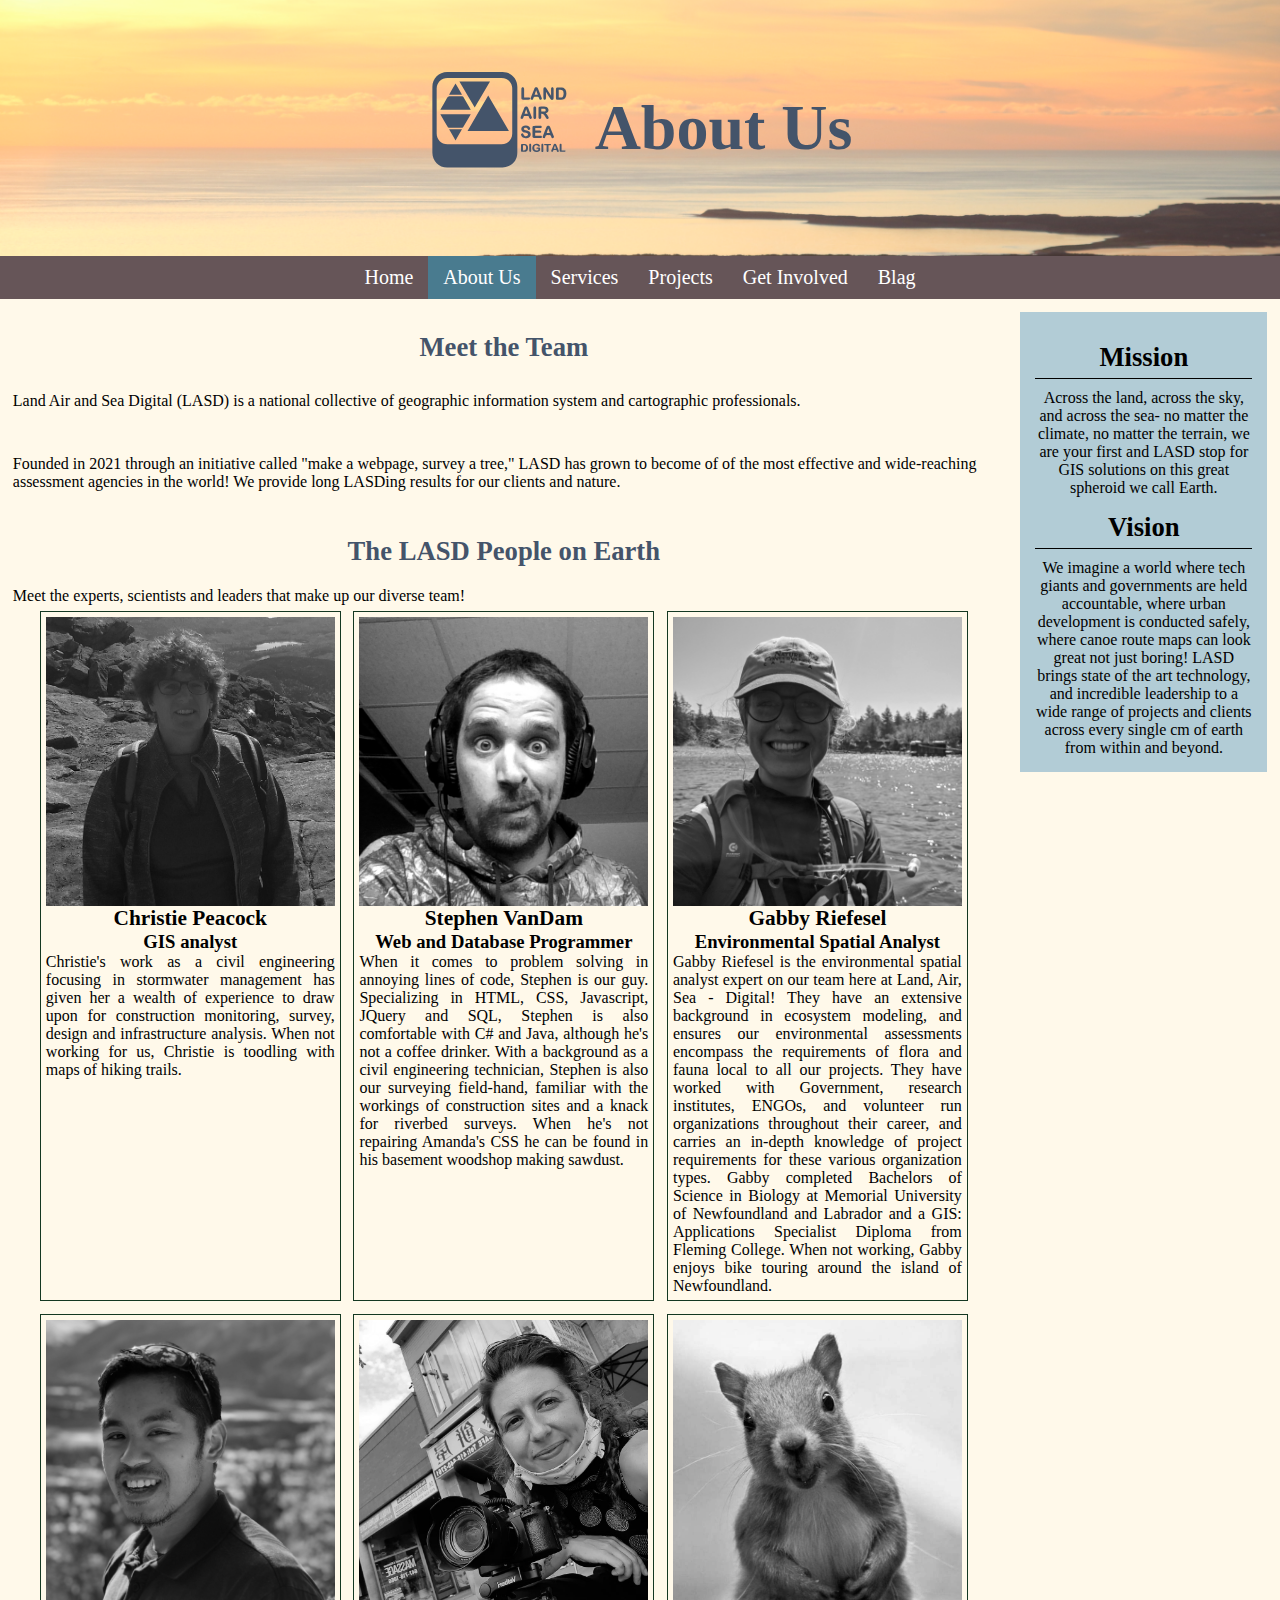
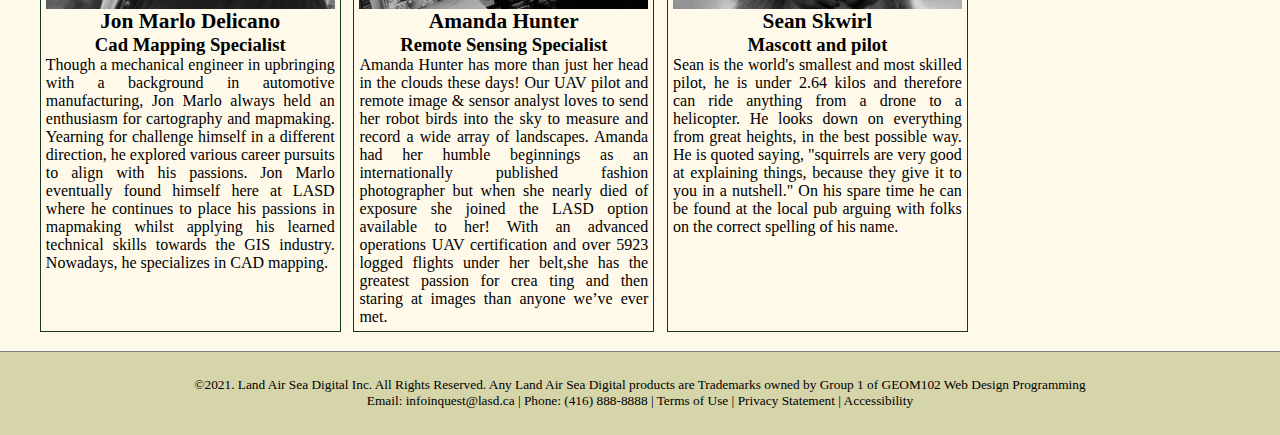
<file: AboutUs.html>
<!DOCTYPE html>
<html lang="en"> <!-- SV 11-23 added english language-->
    <head>
        <meta name="viewport" content="width=device-width, initial-scale=1.0"><!--AH 11-14 Responsive onto it all -->
        <meta charset="UTF-8"> <!-- SV 11-23 added character encoding set-->
        <title>LASD - Meet the Team</title> <!--SV 11-14-->   
        <link rel="stylesheet" href="css/stylesMain.css"> <!-- CP 11-14 -->
        <!-- Just placing link here for convenience https://jarlo72.github.io/a3web/AboutUs.html JD 11-16-->
    </head>
    <!--
        Stephen 11-14 - Before we get into things, a brief style guide reminder.
        Comments for communication use your full name, like in this one.
        For comments that need to stick around through the submission, initial and date.
        Please initial and date if you modify someone else's code, unless it's very minor.

        When using this template to create subpages, remember:
        USE SEMANTIC HTML.
        Change the <title> above.
        If you need to modify the CSS of an element for your page (ie, <h1>) make sure you
        use a Class or ID for it, so you don't break everyone else's page!

        Oh, also, for each new page you get to delete all the comments from here - they only
        apply to the template doc, not your individual page.
    -->
    <body>
        <header>
            <figure> <!--JD 11-17 - logo semantic element in header-->
                <a class=deadlink href="index.html">
                <img src="images/headerimages/logo_v2.svg" alt="LASD logo" style="max-height:100%;" id="logo"></a>
            </figure>
            <h1>About Us</h1> <!-- SV 11-23 - added the actual title-->
        </header>

        <nav class="topnav" id="myTopnav"> <!-- SV 12-02 - modifications for the hamburger menu-->
            <a href="index.html">Home</a> 
            <a class="active" href="AboutUs.html">About Us</a> 
            <a href="services.html">Services</a>
            <a href="projects.html">Projects</a>
            <a href="GetInvolved.html">Get Involved</a> 
            <a href="blag.html">Blag</a>
            <a href="javascript:void(0);" class="icon" onclick="navFunction()"> <!-- SV 12-02 - Hamburger menu icon thingy as per https://www.w3schools.com/howto/howto_js_topnav_responsive.asp-->
                &#9776; <!-- thanks to https://webdesign.tutsplus.com/tutorials/7-non-raster-approaches-for-making-the-hamburger-menu-icon-cms-21686 for the UTF reference code & idea-->
              </a>
        </nav> 

        <main>          <!--SV 11-14 - set up a container for the columns; mod 12-01 - moved to fix the navbar --><!--AH Swoops in for the fancy award of the year-->
            <section>
                <h2 class="blagtitle">Meet the Team</h2><!--AH/SV 11/15-->
                <article><!--AH This section is added in its own article, it doesn't get "chunked" like the staff image section below. It is clean across the page. 12/03-->
                        <p class="spacecadetbaby">Land Air and Sea Digital (LASD) is a national collective of geographic information system and cartographic professionals.</p>
                        <p class="spacecadetbig">Founded in 2021 through an initiative called "make a webpage, survey a tree," LASD has grown to become of of the most 
                            effective and wide-reaching assessment agencies in the world! We provide long LASDing results for our clients and nature.</p>
                    <h2 class="blagtitle spacecadetbig">The LASD People on Earth</h2> <!--AH Added this content 12/03-->
                        <p class="spacecadetbaby">Meet the experts, scientists and leaders that make up our diverse team!</p><!--AH Added this content 12/03-->
                </article>


                <div class="folks"> <!-- AH/SV 12-04 - creates a container to arrange the profiles in-->
                    <article class="bio">   <!-- AH/SV 12-04 - sets up a consistent profile set, using the vertical arrangement set for article -->
                            <img class="profiles" src="images/profiles/profileChristie121.jpg" alt="staff member Christie"> <!-- AH/SV 12-04 - sets class for greyscale effect-->
                            <h3>Christie Peacock</h3>
                            <h4>GIS analyst</h4>
                            <p class="justify">Christie's work as a civil engineering focusing in stormwater management has given her a wealth of experience to draw upon for 
                                construction monitoring, survey, design and infrastructure analysis. When not working for us, Christie is toodling with maps 
                                of hiking trails.</p><!--AH Added this content 12/03-->
                    </article>

                    <article class="bio">   <!-- AH/SV 12-04 - sets up a consistent profile set, using the vertical arrangement set for article -->
                        <img class="profiles" src="images/profiles/Stephen121.jpg" alt="staff member stephen"> <!-- AH/SV 12-04 - sets class for greyscale effect-->
                        <h3>Stephen VanDam</h3>
                        <h4>Web and Database Programmer</h4>
                        <p class="justify">When it comes to problem solving in annoying lines of code, Stephen is our guy. Specializing in HTML, CSS, Javascript, JQuery
                            and SQL, Stephen is also comfortable with C# and Java, although he's not a coffee drinker. With a background as a civil engineering technician,
                            Stephen is also our surveying field-hand, familiar with the workings of construction sites and a knack for riverbed surveys. When he's not
                            repairing Amanda's CSS he can be found in his basement woodshop making sawdust.
                        </p><!--AH Added this content 12/03-->
                    </article>

                    <article class="bio">   <!-- AH/SV 12-04 - sets up a consistent profile set, using the vertical arrangement set for article -->
                        <img class="profiles" src="images/profiles/profilegabby121.jpg" alt="staff member Gabby"> <!-- AH/SV 12-04 - sets class for greyscale effect-->
                        <h3>Gabby Riefesel</h3>
                        <h4>Environmental Spatial Analyst</h4>
                        <p class="justify">Gabby Riefesel is the environmental spatial analyst expert on our team here at Land, Air, Sea - Digital! They have an extensive background in 
                        ecosystem modeling, and ensures our environmental assessments encompass the requirements of flora and fauna local to all our projects. They 
                        have worked with Government, research institutes, ENGOs, and volunteer run organizations throughout their career, and carries an in-depth 
                        knowledge of project requirements for these various organization types. Gabby completed Bachelors of Science in Biology at Memorial University 
                        of Newfoundland and Labrador and a GIS: Applications Specialist Diploma from Fleming College. When not working, Gabby enjoys bike touring 
                        around the island of Newfoundland.</p><!--AH Added this content 12/03-->
                    </article>

                    <article class="bio">   <!-- AH/SV 12-04 - sets up a consistent profile set, using the vertical arrangement set for article -->
                        <img class="profiles" src="images/profiles/jmd121.jpg" alt="staff member Jon"> <!-- AH/SV 12-04 - sets class for greyscale effect-->
                        <h3>Jon Marlo Delicano</h3>
                        <h4>Cad Mapping Specialist</h4>
                        <P class="justify">Though a mechanical engineer in upbringing with a background in automotive manufacturing, Jon Marlo always held an enthusiasm for cartography 
                        and mapmaking. Yearning for challenge himself in a different direction, he explored various career pursuits to align with his passions. Jon Marlo 
                        eventually found himself here at LASD where he continues to place his passions in mapmaking whilst applying his learned technical skills towards the 
                        GIS industry. Nowadays, he specializes in CAD mapping.</p><!--AH Added this content 12/03-->
                    </article><!--AH Added this content 12/03-->

                    <article class="bio">   <!-- AH/SV 12-04 - sets up a consistent profile set, using the vertical arrangement set for article -->
                        <img class="profiles" src="images/profiles/amanda.jpg" alt="staff member Amanda">     <!-- AH/SV 12-04 - sets class for greyscale effect-->
                        <h3>Amanda Hunter</h3>
                        <h4>Remote Sensing Specialist</h4>
                        <P class="justify">Amanda Hunter has more than just her head in the clouds these days! Our UAV pilot and remote image & sensor analyst loves to send her robot
                            birds into the sky to measure and record a wide array of landscapes. Amanda had her humble beginnings as an internationally published fashion
                            photographer but when she nearly died of exposure she joined the LASD option available to her! With an advanced operations UAV certification
                            and over 5923 logged flights under her belt,she has the greatest passion for crea ting and then staring at images than anyone we’ve ever met.
                           </p><!--AH Added this content 12/03-->
                    </article>

                    <article class="bio">   <!-- AH/SV 12-04 - sets up a consistent profile set, using the vertical arrangement set for article -->
                        <img id="squirrel" src="images/profiles/squirrel121bw.jpg" alt="staff member Sean"> <!-- AH 12-04 - Epic Squirrel Time. JD-12-05 Removed events from html to accomodate another method in js file-->
                        <div class="staffdesc"><h3>Sean Skwirl</h3>
                        <h4>Mascott and pilot</h4>
                        <p class="justify">Sean is the world's smallest and most skilled pilot, he is under 2.64 kilos and therefore can ride anything from a drone to a helicopter. 
                            He looks down on everything from great heights, in the best possible way. He is quoted saying, "squirrels are very good at explaining things, because they give it to you in a nutshell." 
                            On his spare time he can be found at the local pub arguing with folks on the correct spelling of his name.</p></div>
                    </article><!--AH Added this content 12/03-->
                    
                </div>
                
            </section>

            <aside><!--AH 11-14 - adds the right column -->
                <h2 class="contactheaders underlineTitle">Mission</h2>
                    <p> Across the land, across the sky, and across the sea- no matter the climate, no matter the terrain, 
                        we are your first and LASD stop for GIS solutions on this great spheroid we call Earth. 
                    </p>
                    <h2 class="contactheaders underlineTitle">Vision</h2>
                    <p> We imagine a world where tech giants and governments are held accountable, where urban development is conducted safely, 
                        where canoe route maps can look great not just boring! LASD brings state of the art technology, 
                        and incredible leadership to a wide range of projects and clients across every single cm of earth from within and beyond.   
                    </p><!--AH Added this content 12/03-->
            </aside>
           
        </main>

        <footer> <!-- JD 11-15 - Inspired by content-based websites which often state the creator's name, affiliate links, etc. Semantic element, footer-->
            <p class="footernotes">&#169;2021. Land Air Sea Digital Inc. All Rights Reserved. Any Land Air Sea Digital products are Trademarks owned by Group 1 of GEOM102 Web Design Programming</p>
            <p class="footernotes">Email: <a class=deadlink>infoinquest@lasd.ca</a> | Phone: <a class=deadlink>(416) 888-8888</a> | <a class=deadlink>Terms of Use</a> | <a class=deadlink>Privacy Statement</a> | <a class=deadlink>Accessibility</a></p>
        </footer>

        <script src="js/morningJava.js"></script> <!-- SV 12-02 - mod 12-06 - updated to single JS file for all coffee drinkers-->
    </body>
</html>
</file>
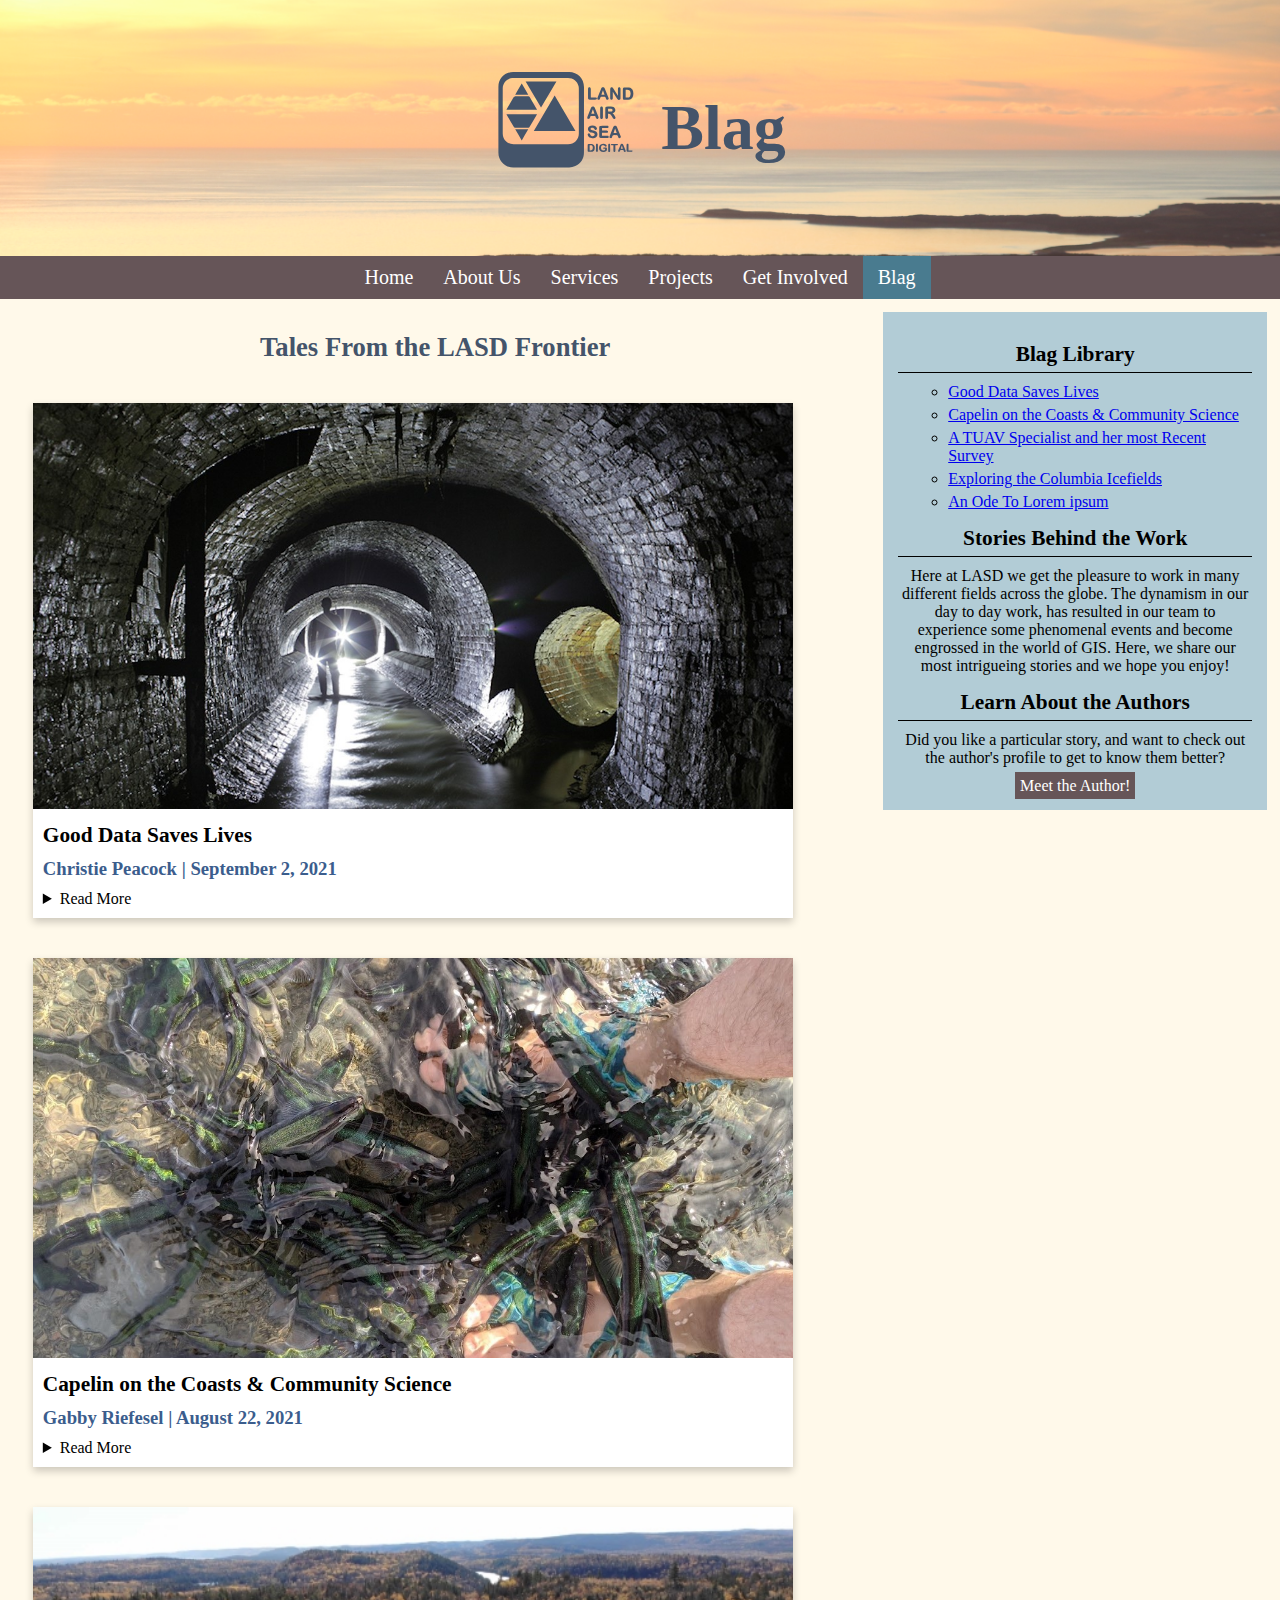
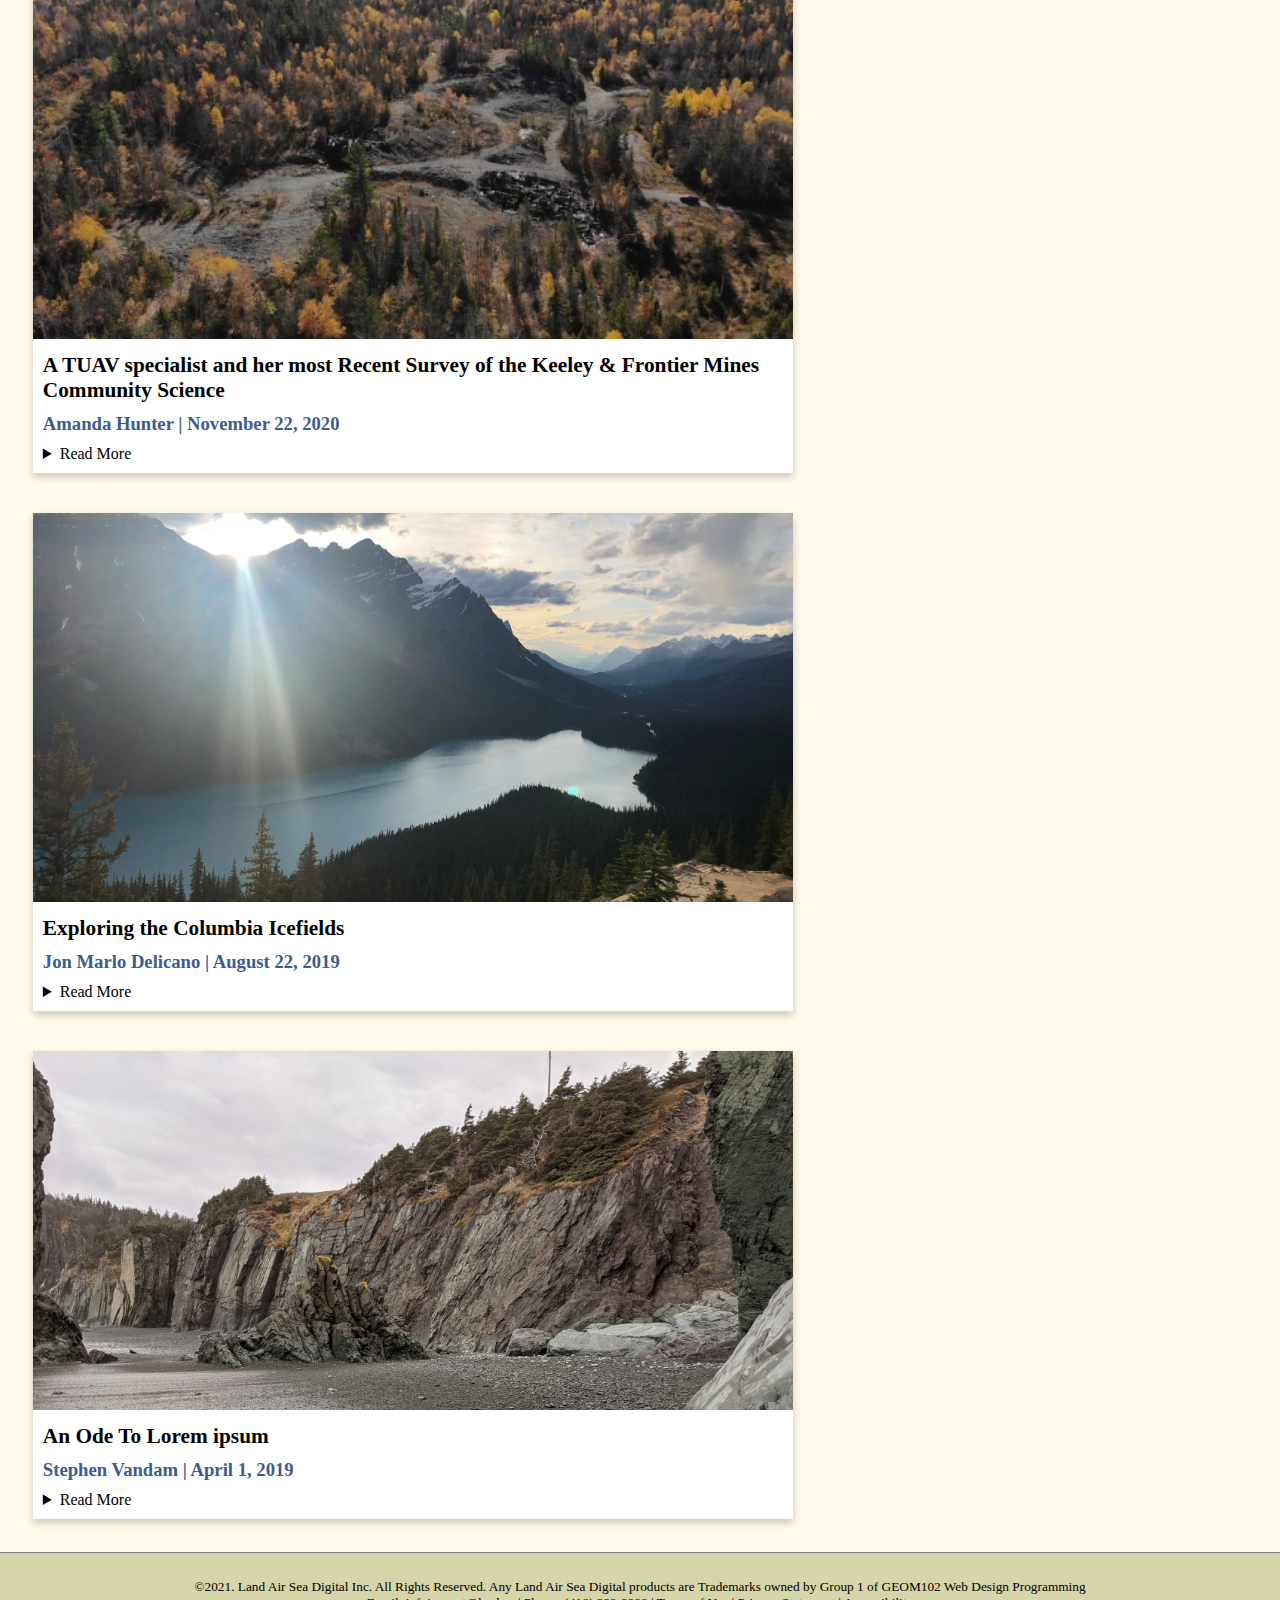
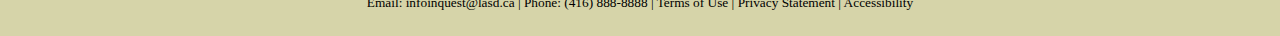
<file: blag.html>
<!DOCTYPE html>
<html lang="en"> <!-- SV 11-23 added english language-->
    <head>
        <meta name="viewport" content="width=device-width, initial-scale=1.0"><!--AH 11-14 Responsive onto it all -->
        <meta charset="UTF-8"> <!-- SV 11-23 added character encoding set-->
        <title>Blags</title> <!--GR 11-27-->   
        <link rel="stylesheet" href="css/stylesMain.css"> <!-- CP 11-14 -->
        <!-- Just placing link here for convenience https://jarlo72.github.io/a3web/blag.html JD 11-16-->
    </head>
 
    <body>
        <header>
            <figure> <!--JD 11-17 - logo semantic element in header-->
                <a class=deadlink href="index.html">
                <img src="images/headerimages/logo_v2.svg" alt="LASD logo" style="max-height:100%;" id="logo"></a>
            </figure>
            <h1>Blag</h1> <!-- SV 11-23 - added the actual title-->
        </header>

        <nav class="topnav" id="myTopnav"> <!-- SV 12-02 - modifications for the hamburger menu-->
            <a href="index.html">Home</a> 
            <a href="AboutUs.html">About Us</a> 
            <a href="services.html">Services</a>
            <a href="projects.html">Projects</a>
            <a href="GetInvolved.html">Get Involved</a> 
            <a class="active" href="blag.html">Blag</a>
            <a href="javascript:void(0);" class="icon" onclick="navFunction()"> <!-- SV 12-02 - Hamburger menu icon thingy as per https://www.w3schools.com/howto/howto_js_topnav_responsive.asp-->
                &#9776; <!-- thanks to https://webdesign.tutsplus.com/tutorials/7-non-raster-approaches-for-making-the-hamburger-menu-icon-cms-21686 for the UTF reference code & idea-->
              </a>
        </nav>  

        <main> <!--GR 11-22 block element centre column to contain blags; mod SV 12-01 Moved <main> down to fix the nav bar-->
            <section> <!--GR 11-25 create article block element to store nested articles within, SOURCE: https://www.w3schools.com/htmL/tryit.asp?filename=tryhtml5_article2-->
                <h2 class = 'blagtitle'> Tales From the LASD Frontier</h2>  

                    <!--Christie's Blag--> 
                    <div class= "card" id = "Christie"> <!--GR 11-22 Inserts block element to contain blag #1-->
                        <img src = 'images/blagimages/sewer2.jpg' alt = 'Ottawa Sewer' style = 'width:100%'>
                        <h3 class="blags"> Good Data Saves Lives </h3>
                            <h4 class="subtitle"> Christie Peacock | September 2, 2021</h4>
                            <details class="Blags">
                                <summary class = "blags deadlink"> Read More</summary> 
                                <p class="Blags" > 
                                    In 2001, a teenager decided to explore a sewer near his house in Ottawa. Six hours and kilometers later, he was rescued by Ottawa Public Works and firefighter staff.  
                                    Little did he know that the sewer he descended into is a trunk sanitary sewer that drains 
                                    about ¼ of Ottawa.  The flow was deep and fast and he was swept up in a fast-moving current.  
                                    Since Ottawa has well-designed sewers the flow wasn’t turbulent and he was in no 
                                    danger of drowning.  However, he was in complete darkness and had no idea where he was.
                                <p class="Blags" >      
                                    Luckily for him, City staff have an excellent database and map system of the sewer network.  
                                    Once the call came in that he was missing, staff calculated where he would be based on sewer 
                                    connectivity and flow velocities and he was rescued without a hitch.  A good shower and some 
                                    tetanus shots later, he was back at home.
                                </p>
                                <p class="Blags" > 
                                    This highlights the need for a robust and reliable database of sewage infrastructure, a matter that LASD takes seriously because we never know if someone’s life depends on our data and maps.
                                </p>
                                <p class="source" > Image sourced from https://thoughtcatalog.com/lorenzo-jensen-iii/2018/01/the-terror-underground-17-creepy-true-stories-that-happened-down-in-tunnels-and-sewers/</p>
                            </details>    
                    </div>

                <!--Gabby's Blag--> 
                <div class= 'card' id = "Gabby"> <!--GR 11-22 Inserts block element to contain blag #1-->
                    <img src = 'images/blagimages/GabbyBlag.jpg' alt = 'Capelin' style = 'width:100%'>
                    <h3 class="blags">Capelin on the Coasts & Community Science</h3>
                        <h4 class="subtitle"> Gabby Riefesel | August 22, 2021</h4>
                        <details class="Blags">
                            <summary class = "blags deadlink"> Read More</summary> 
                            <p class="Blags"  > 
                                In our company we get to work with many organizations from all sectors, although some contracts stand out to be most memorable. LASD has been working on with the Department of Fisheries and World Wildlife Foundation on a multi-year project to inventory Capelin spawning beaches across the island of Newfoundland.
                            </p>
                            <p class="Blags" > 
                                Capelin are small pelagic fish that are the main food source for higher prized commercial fishes and the most charismatic Humpback whale in the late summer in the waters around Newfoundland. Capelin have a peculiar strategy of reproduction that even gave them a claim to fame on the well known BBC documentary series narrated by David Attenborough, Blue Planet. To reproduce the male and female capelin must toss themselves ashore, to lay and fertilize the eggs in the coveted course sand that is ideal for incubation. As you could imagine, this ritual attracts quite a bit of attention from gulls, but also of locals who harvest the fish for dinner and to use as a fetrilizer for their gardens.
                            </p>
                            <p class="Blags" > 
                                Thankfully, this show and lure of interested parties, makes this event a great candidate for tracking changes to capelin numbers and spawning times via community science. The WWF has created an mobile app for users to upload locations and times of capelin spawning. Our role at LASD, was to manage the data coming in from the mobile app and provide spatial information on where the spawning beaches are and when the Capelin are spawning from year to year. However, we couldn't help but try and catch a spawning in person. We travelled up the Bonavista Penninsula in hopes to see them, and our team was met with success! A truly rewarding on the job experience to stand amongst so many fish as they get their groove on. 
                            </p>
                        </details>    
                </div> 
                             
                <!--Amanda's Blag--> 
                <div class= 'card' id = "Amanda"> <!--GR 11-22 Inserts block element to contain blag #1-->
                    <img src = 'images/blagimages/keeley4.jpg' alt = 'Keeley Mine' style = 'width:100%'>
                    <h3 class="blags"> A TUAV specialist and her most Recent Survey of the Keeley & Frontier Mines Community Science</h3>
                        <h4 class="subtitle"> Amanda Hunter | November 22, 2020</h4>
                        <details class="Blags">
                            <summary class = "blags deadlink"> Read More</summary> 
                            <p class="Blags" > 
                                There’s something really special about being asked to survey the Keeley-Frontier Mine. For starters, it is the most prolific past-producing silver/cobalt mine by average grade per tonne, in Canadian history.  The two mines combined produced close to 20 million ounces of silver and 3.5 million pounds of cobalt, at an average grade of 58 ounces silver per tonne, and 3.5 pounds cobalt per tonne. The most beautiful sample of cobalt the Royal Ontario Museum chose to display is in fact, a sample from the Keeley.
                            </p>
                            <p class="Blags"> 
                                On the ground at the Keeley however, this legacy is actually difficult to imagine. The mine closed long ago, and nature has reclaimed much of the previously developed area. My guide has recommended I put on my red geologist high visibility vest. “Who needs to see me out here?” I wonder. Within a few minutes we can hear gunshots in the distance. Hunters frequently pass through this area and it’s important to remain visible, lest we get accidentally shot!
                            </p>
                            <p class="Blags" > 
                                I’m here to take photos, videos, and magnetic readings of the property, as well as complete what is known as “flying the grid” in order to 3D map the property later. It is expected the Keeley-Frontier mine has been holding out on us, with one unexplored vein of silver scheduled for sampling in the fall of 2021. Having a birds eye view is crucial to narrowing down the range of possible areas to sample from. My magnetometer watches for sulphites, and these are indicative of abnormalities in the strata- a perfect place to look closer. 
                            </p>
                            <p class="Blags" > 
                                After a long day of flying, its time to let my drone rest. As the sun sets over the horizon of this majestic property, I admire the quiet of the Keeley-Frontier, a perfectly still pond perfectly reflects the colours of the sky, and I remark to myself that there are no fish in a tailings pond. 
                            </p>
                        </details>    
                </div>
                      
                <!--Jon's Blag--> 
                <div class= 'card' id="Jon"> <!--GR 11-22 Inserts block element to contain blag #1-->
                    <img src = 'images/blagimages/peyto2.jpg' alt = 'Peyto Mountains' style = 'width:100%'>
                    <h3 class="blags">Exploring the Columbia Icefields</h3>
                        <h4 class="subtitle">Jon Marlo Delicano | August 22, 2019</h4>
                        <details class="Blags">
                            <summary class = "blags deadlink"> Read More</summary> 
                            <p class="Blags" > 
                                Travelling widens our perspective and helps develop a different approach to life that can be translated to our career passions. Here at LASD, we believe that change and discovery is a necessary part of life and to do so, we must put ourselves out there, somewhere, in the world. We always encourage our team members to pursue this approach to life and take it beyond work.
                            </p>
                            <p class="Blags" > 
                                During the annual West Coast GIS Summit, taking place in the later summer months, the team at LASD had a wonderful opportunity to hit the trails and explore the Columbia Icefields highway connecting Jasper and Banff national parks. As you can tell, this was indeed far from the west coast; a consequence of our team overly enthusiastically taking LASD values to heart. The trip definitely left an impression on our team members, who brought back with them a plethora of awkward yet wholesome selfies, and, consequently, many requests for projects and contracts in the Rockies.
                            </p>
                        </details>
                </div>        
                
                <!--Stephen's Blag--> 
                <div class= 'card' id="Stephen"> <!--GR 11-22 Inserts block element to contain blag #1-->
                    <img src = 'images/blagimages/cliffbeach2.jpg' alt = 'cliff beach' style = 'width:100%'>
                    <h3 class="blags"> An Ode To Lorem ipsum</h3>
                        <h4 class="subtitle">Stephen Vandam | April 1, 2019</h4>
                        <details class="Blags">
                            <summary class = "blags deadlink"> Read More</summary> 
                            <p class="Blags" > 
                                There's a neat set of text that web developers often use as filler content when they're laying out a website called Lorem Ipsum. Latin based, the text is seemingly random words and characters strung together and used to display large quantities of text without the developer needing to actually write anything, and with the security that if something gets lost or broken during the coding process, they haven't lost anything that can't be replaced.
                            </p>
                            <p class="Blags" > 
                                The neat thing about it though is the history - Lorem ipsum was actually used in the renaissance era when the first printing presses were invented, as filler text for testing the presses. That used carried on through the various forms of typsetting to today, where we use it for the web. As it turns out, it isn't actually random word or letter combinations thrown together - the text has been traced back to 45 BC and was an actual book written by the Roman philosopher Marcus Tullius Cicero (title roughly translated as "On the ends of good and evil").
                            </p>
                            <p class="Blags" > 
                                The text itself is actually pretty fun to look at, as well.
                            </p>
                            <p class="Blags" > 
                                Lorem ipsum dolor sit amet, consectetur adipiscing elit. Quisque venenatis, dolor vitae malesuada dictum, neque enim faucibus ligula, vitae condimentum nisi odio ut purus. Maecenas ullamcorper rhoncus ligula, eu condimentum erat malesuada eu. Nam nec augue luctus, tincidunt libero sit amet, volutpat lacus. Suspendisse potenti. Aenean eu velit nisl. Orci varius natoque penatibus et magnis dis parturient montes, nascetur ridiculus mus. Nam pulvinar, orci id tincidunt convallis, lorem tortor porttitor arcu, vehicula fringilla ligula lorem sit amet quam. Orci varius natoque penatibus et magnis dis parturient montes, nascetur ridiculus mus. Vivamus fermentum est ut lectus ornare, a aliquam sem volutpat. Cras ligula velit, aliquet a tortor nec, interdum consectetur nisi. Phasellus nisi magna, dictum in ex nec, tincidunt mollis eros. Ut aliquet luctus mollis. Maecenas egestas ornare ullamcorper.
                            </p>
                            <p class="Blags" > 
                                Nunc malesuada libero a auctor lobortis. Cras bibendum eleifend tristique. Ut vehicula venenatis purus eget molestie. Proin porta metus non facilisis accumsan. Vivamus vitae enim vitae diam ultricies aliquam vitae in nisl. Mauris eu pulvinar massa, in vestibulum nulla. Aenean at metus metus. Vivamus ac tortor vel erat laoreet convallis vel id massa.
                            </p>
                            <p class="Blags" > 
                                Proin viverra, neque vel dapibus condimentum, odio tellus congue diam, rhoncus tincidunt est risus et elit. Pellentesque venenatis, sapien a fermentum fringilla, nisi nisi facilisis massa, id interdum dui dui feugiat dolor. Morbi fringilla tristique finibus. In vehicula, sapien ullamcorper fermentum bibendum, ex arcu blandit eros, quis malesuada leo purus eget lorem. Sed id eros bibendum, ullamcorper est ac, volutpat mi. Nulla mattis, felis sit amet luctus varius, ipsum libero volutpat libero, sed vestibulum tortor justo semper ex. Mauris luctus sodales eros vel egestas. Aenean nulla justo, sollicitudin mattis pulvinar nec, imperdiet in arcu. Aliquam et magna mattis, mollis mi ut, ornare nulla. Aliquam accumsan semper massa a tempus. Vestibulum in efficitur augue. Maecenas vitae dapibus dui, et iaculis velit. Pellentesque pellentesque pulvinar arcu, ac volutpat libero bibendum sit amet.
                            </p>
                            <p class="Blags" > 
                                Nulla sit amet risus quam. Praesent lorem mauris, rhoncus id ultricies eu, pulvinar sit amet quam. Aenean facilisis sapien ut metus tincidunt pharetra. Donec lectus erat, rutrum sed mi eu, mollis volutpat massa. Fusce pellentesque id ipsum eu placerat. Mauris hendrerit nec libero at luctus. Vivamus vel sem felis. Ut egestas, est rutrum vehicula varius, risus dui aliquam risus, eu commodo odio lorem vitae eros. Duis augue neque, commodo vitae nunc eu, tincidunt viverra risus. Quisque non accumsan elit. Nunc eget odio leo.
                            </p>
                            <p class="Blags" > 
                                In id auctor neque. Aenean nec rhoncus tellus. Vivamus sit amet fringilla sapien. Sed quis cursus massa, viverra dignissim turpis. Duis accumsan nisi nec pretium ornare. Orci varius natoque penatibus et magnis dis parturient montes, nascetur ridiculus mus. Nullam mollis sem vitae arcu cursus lacinia. Proin fermentum congue nisl eu rhoncus. 
                            </p>
                            <p class="Blags" > 
                                Source credit: https://www.lipsum.com/
                            </p>
                        </details> 
                </div>    
                    
                </section>       
                <!-- For aside element, there is a library to navigate to that specific blag, note on stories, and meet the author section -->
                <aside ID = blagaside>
                    <!-- GR 07-12 Create library of bookmarks for each blag SOURCE: https://www.w3schools.com/html/html_links_bookmarks.asp -->
                    <h3 class="contactheaders underlineTitle">Blag Library</h3>
                    <ul class =library>
                    <li class="library">
                        <a href="#Christie">Good Data Saves Lives</a>
                    </li>
                    <li class="library">
                        <a href="#Gabby">Capelin on the Coasts & Community Science</a>
                    </li>
                    <li class="library">
                        <a href="#Amanda">A TUAV Specialist and her most Recent Survey</a>
                    </li>
                    <li class="library">
                        <a href="#Jon">Exploring the Columbia Icefields</a>
                    </li>
                    <li class="library">
                        <a href="#Stephen">An Ode To Lorem ipsum</a>
                    </li>
                    </ul> 
                     <!--Second section gives a blurb about stories  -->
                    <h3 class="contactheaders underlineTitle">Stories Behind the Work</h3>
                        <p>Here at LASD we get the pleasure to work in many different fields across the globe. The dynamism in our day to day work, has resulted in our team to experience some phenomenal events and become engrossed in the world of GIS. Here, we share our most intrigueing stories and we hope you enjoy!
                        </p>
                    <!-- Last section of aside, includes an interal link to the About Us page so users can 'meet' the author  -->
                    <h3 class="contactheaders underlineTitle">Learn About the Authors</h3>
                        <p>Did you like a particular story, and want to check out the author's profile to get to know them better?
                        </p>
                        <p class = authorp>
                            <a class="author" href = "https://jarlo72.github.io/a3web/AboutUs.html"> Meet the Author! </a>
                        </p>
                         
                </aside>    
        </main>

        <footer> <!-- JD 11-15 - Inspired by content-based websites which often state the creator's name, affiliate links, etc. Semantic element, footer-->
            <p class="footernotes">&#169;2021. Land Air Sea Digital Inc. All Rights Reserved. Any Land Air Sea Digital products are Trademarks owned by Group 1 of GEOM102 Web Design Programming</p>
            <p class="footernotes">Email: <a class=deadlink>infoinquest@lasd.ca</a> | Phone: <a class=deadlink>(416) 888-8888</a> | <a class=deadlink>Terms of Use</a> | <a class=deadlink>Privacy Statement</a> | <a class=deadlink>Accessibility</a></p>
        </footer>

        <!-- link the javascript used in this page to the main javascript file  -->
        <script src="js/morningJava.js"></script> <!-- SV 12-02 - mod 12-06 - updated to single JS file for all coffee drinkers-->
    </body>
</html>
</file>
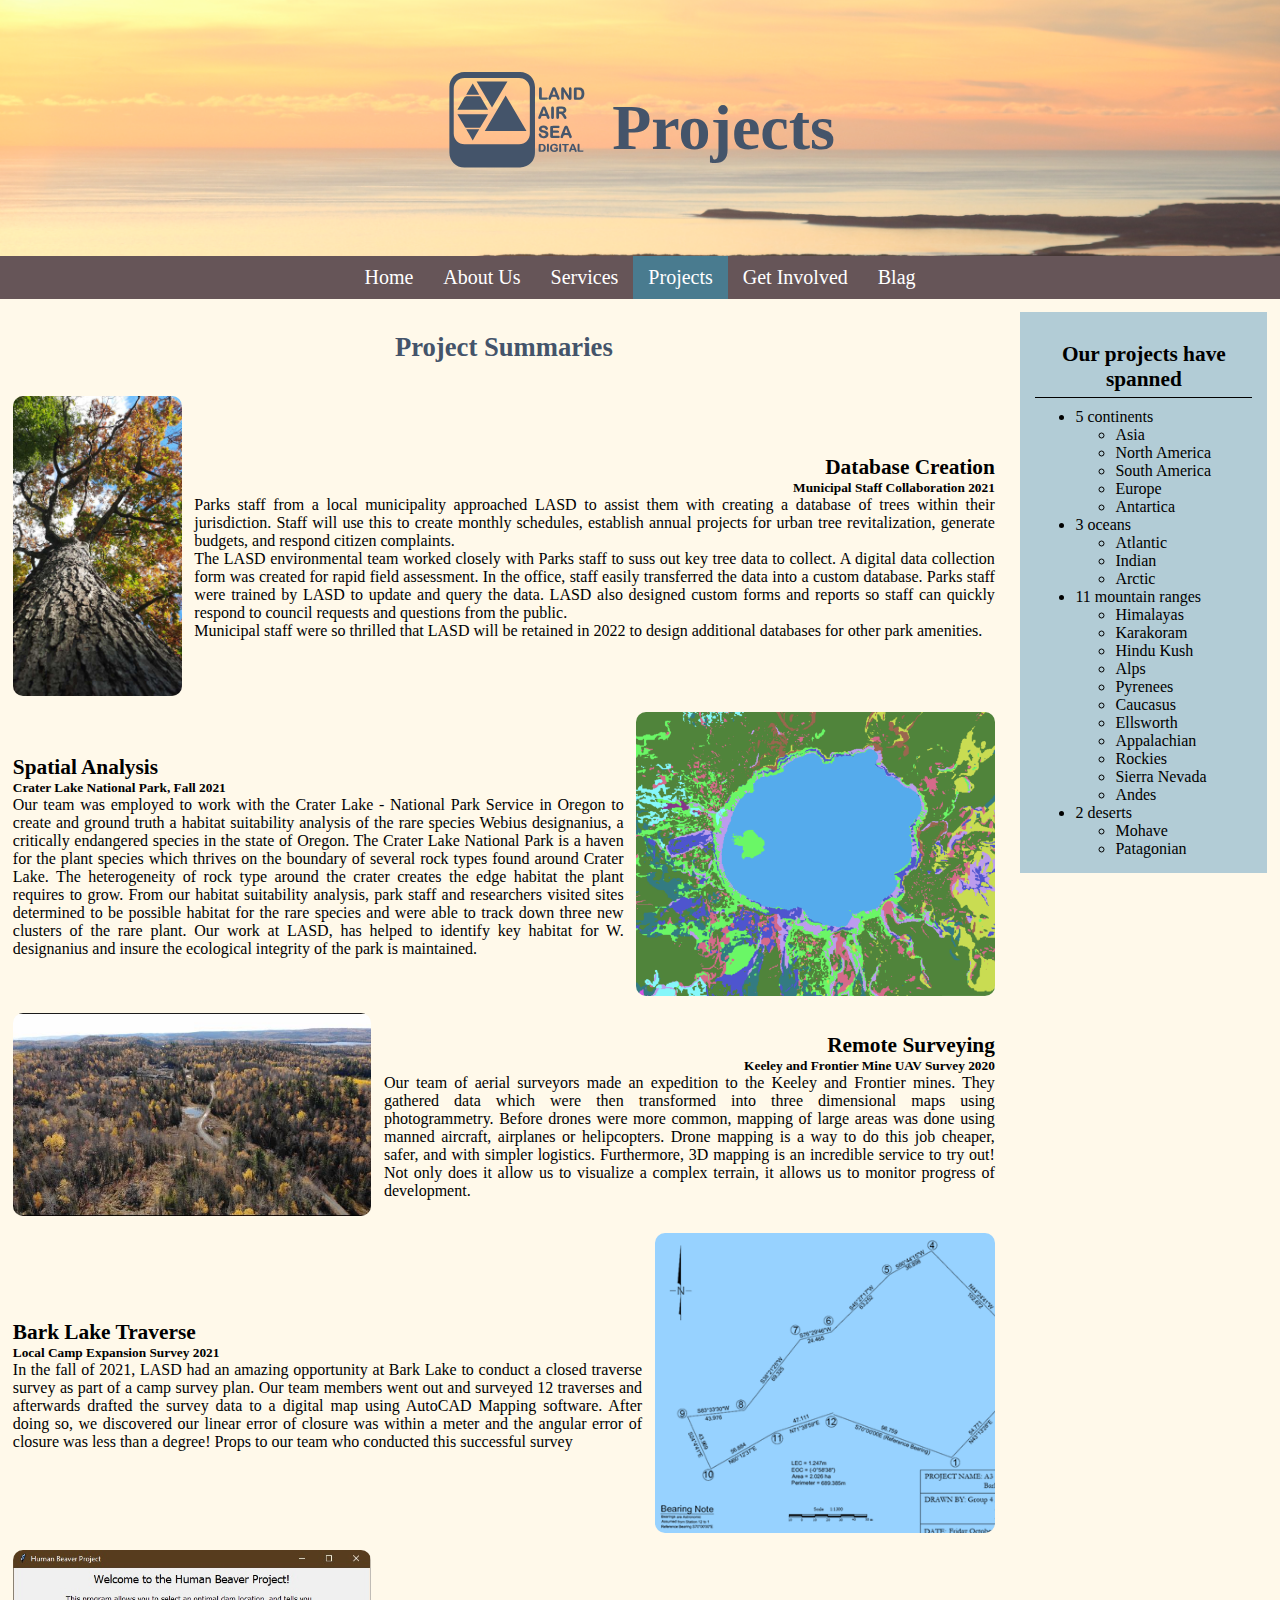
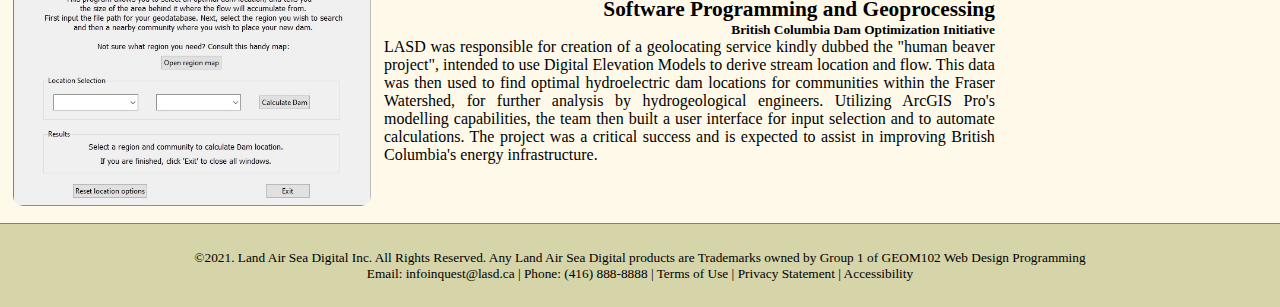
<file: projects.html>
<!DOCTYPE html>
<html lang="en"> <!-- SV 11-23 added english language. Common  setup for all pages-->
    <head>
        <meta name="viewport" content="width=device-width, initial-scale=1.0"><!-- AH Responsive onto it all -->
        <meta charset="UTF-8"> <!-- SV added character encoding set-->
        <title>LASD's Splendid Projects</title> <!--SV Title to show on tab-->   
        <link rel="stylesheet" href="css/stylesMain.css"> <!-- where to find the master css -->
        <!-- Just placing link here for convenience https://jarlo72.github.io/a3web/projects.html JD 11-16-->
    </head>
    <body>
        <header>
            <figure> <!-- logo semantic element in header-->
                <a class=deadlink href="index.html">
                <img src="images/headerimages/logo_v2.svg" alt="LASD logo" style="max-height:100%;" id="logo"></a>
            </figure>
            <h1>Projects</h1> 
        </header>

        <!--<nav class="topnav" id="myTopnav" with modifications for the hamburger menu for smaller screens-->
            <nav class="topnav" id="myTopnav">
            <a href="index.html">Home</a> 
            <a href="AboutUs.html">About Us</a> 
            <a href="services.html">Services</a>
            <a class="active" href="projects.html">Projects</a>
            <a href="GetInvolved.html">Get Involved</a> 
            <a href="blag.html">Blag</a>
            <a href="javascript:void(0);" class="icon" onclick="navFunction()"> <!-- SV 12-02 - Hamburger menu icon thingy as per https://www.w3schools.com/howto/howto_js_topnav_responsive.asp-->
                &#9776; <!-- thanks to https://webdesign.tutsplus.com/tutorials/7-non-raster-approaches-for-making-the-hamburger-menu-icon-cms-21686 for the UTF reference code & idea-->
              </a>
        </nav> 
        <main> 
            <section>
                <h2 class="blagtitle">Project Summaries</h2> <!-- JD 12-07 If we're using section semantics, we should have a header here to avoid warnings on validator -->    
                <!--Christie's projects page reverses the layout order when compared to the Services page, for fun--> 
                <!-- this article is connected via hyperlink from the Services page using the punny "fatherbaseProj" id-->
                <article id="fatherbaseProj" class="serve rightText"><!--this article is right aligned--> <!-- SV added ID to use as anchor points for inks-->
                    <div class="textZone">
                        <h3>Database Creation</h3>    
                        <h5>Municipal Staff Collaboration 2021</h5>
                        <p> Parks staff from a local municipality approached LASD to assist 
                        them with creating a database of trees within their jurisdiction.  Staff will 
                        use this to create monthly schedules, establish annual projects for urban tree revitalization, 
                        generate budgets, and respond citizen complaints.</p>
                        <p>The LASD environmental team worked closely with Parks staff to 
                        suss out key tree data to collect. A digital data collection form was created for 
                        rapid field assessment.  In the office, staff easily transferred the data into 
                        a custom database.  Parks staff were trained by LASD to update 
                        and query the data.  LASD also designed custom forms and reports so staff can quickly 
                        respond to council requests and questions from the public.</p>
                        <p>Municipal staff were so thrilled that LASD will be retained in 2022 to design additional 
                        databases for other park amenities.</p>  
                    </div>
                    <figure class="picBox">  <!-- because every bunch of text should have a photo to liven up the page-->
                        <img src="images/projectimages/databasePhotoOfTree-2.jpg" alt="Tree" class="picSet"><!--alternative text in case there is an error loading pic.-->
                    </figure>   
                </article>
                <!-- this article is connected via hyperlink from the Services page using the "spatialProj" id-->
                <article id="spatialProj" class="serve leftText"> <!-- SV added ID to use as anchor points for inks-->
                    <div class="textZone">
                        <h3>Spatial Analysis</h3>
                        <h5>Crater Lake National Park, Fall 2021</h5> 
                        <p>Our team was employed to work with the Crater Lake - National Park Service in Oregon to create and ground truth 
                        a habitat suitability analysis of the rare species Webius designanius, a critically endangered species in the state 
                        of Oregon. The Crater Lake National Park is a haven for the plant species which thrives on the boundary of several rock 
                        types found around Crater Lake. The heterogeneity of rock type around the crater creates the edge habitat the plant 
                        requires to grow. From our habitat suitability analysis, park staff and researchers visited sites determined to be possible 
                        habitat for the rare species and were able to track down three new clusters of the rare plant. Our work at LASD, has helped 
                        to identify key habitat for W. designanius and insure the ecological integrity of the park is maintained. </p>
                    </div>
                    <figure class="picBox">
                        <img src="images/projectimages/SpatialAnalysisPic.PNG" alt="Spatial" class="picSet"><!--picset class describes how image is to portray on screen -->
                    </figure>
                </article>
                <!-- this article is connected via hyperlink from the Services page using the "droneProj" id-->
                <article id="droneProj" class="serve rightText"> <!-- SV added ID to use as anchor points for inks-->
                    <div class="textZone">
                        <h3>Remote Surveying</h3>
                        <h5>Keeley and Frontier Mine UAV Survey 2020</h5>
                        <p> Our team of aerial surveyors made an expedition to the Keeley and Frontier mines. They gathered data which were then 
                        transformed into three dimensional maps using photogrammetry. Before drones were more common, mapping of large areas was done using manned aircraft, airplanes or helipcopters. 
                        Drone mapping is a way to do this job cheaper, safer, and with simpler logistics. Furthermore, 3D mapping is an incredible service to try out! Not only 
                        does it allow us to visualize a complex terrain, it allows us to monitor progress of development.</p>
                    </div>
                    <figure class="picBox">
                        <img src="images/drone/keeley3.jpg" alt="Keely" class="picSet">
                    </figure>  
                </article>

                <!-- this article is connected via hyperlink from the Services page using the "surveyProj" id-->          
                <article id="surveyProj" class="serve leftText"> <!-- SV added ID to use as anchor points for inks-->
                    <div class="textZone">
                        <h3>Bark Lake Traverse</h3>
                        <h5>Local Camp Expansion Survey 2021</h5> 
                        <p>In the fall of 2021, LASD had an amazing opportunity at Bark Lake to conduct a closed traverse survey as part of a camp 
                        survey plan. Our team members went out and surveyed 12 traverses and afterwards drafted the survey data to a digital
                        map using AutoCAD Mapping software. After doing so, we discovered our linear error of closure was within a meter and the
                        angular error of closure was less than a degree! Props to our team who conducted this successful survey</p>
                    </div>
                    <figure class="picBox">
                        <img src="images/projectimages/SurveyProjectPicJMD.png" alt="CADplot" class="picSet">
                    </figure>
                </article>

                <!-- this article is connected via hyperlink from the Services page using the "codeProj" id-->     
                <article id="codeProj" class="serve rightText">  <!-- SV added ID to use as anchor points for inks-->
                    <div class="textZone">
                        <h3>Software Programming and Geoprocessing</h3>
                        <h5>British Columbia Dam Optimization Initiative</h5>
                        <p> LASD was responsible for creation of a geolocating service kindly dubbed the "human beaver project", intended to 
                            use Digital Elevation Models to derive stream location and flow. This data was then used to find optimal hydroelectric dam 
                            locations for communities within the Fraser Watershed, for further analysis by hydrogeological engineers. Utilizing ArcGIS
                            Pro's modelling capabilities, the team then built a user interface for input selection and to automate calculations. The 
                            project was a critical success and is expected to assist in improving British Columbia's energy infrastructure.
                        </p>
                    </div>
                    <figure class="picBox">
                        <img src="images/projectimages/HumanBeaverGUI.jpg" alt="Web Layout" class="picSet">
                    </figure>
                </article>
            </section> 
            <aside id="ProjectsAside"><!--using cascading list for aside.  Inspired by teh urge to do something different than the other pages-->
                <h3 class="contactheaders underlineTitle">Our projects have spanned</h3>
                <ul>
                    <li>5 continents
                        <ul> 
                            <li> Asia</li>
                            <li> North America</li>
                            <li> South America</li>
                            <li> Europe</li>
                            <li> Antartica</li>
                        </ul>
                    <li> 3 oceans
                        <ul>
                            <li>Atlantic</li>
                            <li>Indian</li>
                            <li>Arctic</li>
                        </ul>
                    <li>11 mountain ranges
                        <ul>
                            <li> Himalayas</li>
                            <li> Karakoram</li>
                            <li> Hindu Kush</li>
                            <li> Alps</li>
                            <li> Pyrenees</li>
                            <li> Caucasus</li>
                            <li> Ellsworth</li>
                            <li> Appalachian</li>
                            <li> Rockies</li>
                            <li> Sierra Nevada</li>
                            <li> Andes</li>
                        </ul>
                    <li> 2 deserts
                        <ul>
                            <li>Mohave</li>
                            <li>Patagonian</li>
                        </ul>
                    </li>
                </ul>
            </aside>
        </main>
        <footer> <!-- Inspired by content-based websites which often state the creator's name, affiliate links, etc. Semantic element, footer-->
            <p class="footernotes">&#169;2021. Land Air Sea Digital Inc. All Rights Reserved. Any Land Air Sea Digital products are Trademarks owned by Group 1 of GEOM102 Web Design Programming</p>
            <p class="footernotes">Email: <a class=deadlink>infoinquest@lasd.ca</a> | Phone: <a class=deadlink>(416) 888-8888</a> | <a class=deadlink>Terms of Use</a> | <a class=deadlink>Privacy Statement</a> | <a class=deadlink>Accessibility</a></p>
        </footer>
        <script src="js/morningJava.js"></script> <!--updated to single JS file for all coffee drinkers.  I myself prefer a shot of espresso in mine-->
    </body>
</html>
</file>
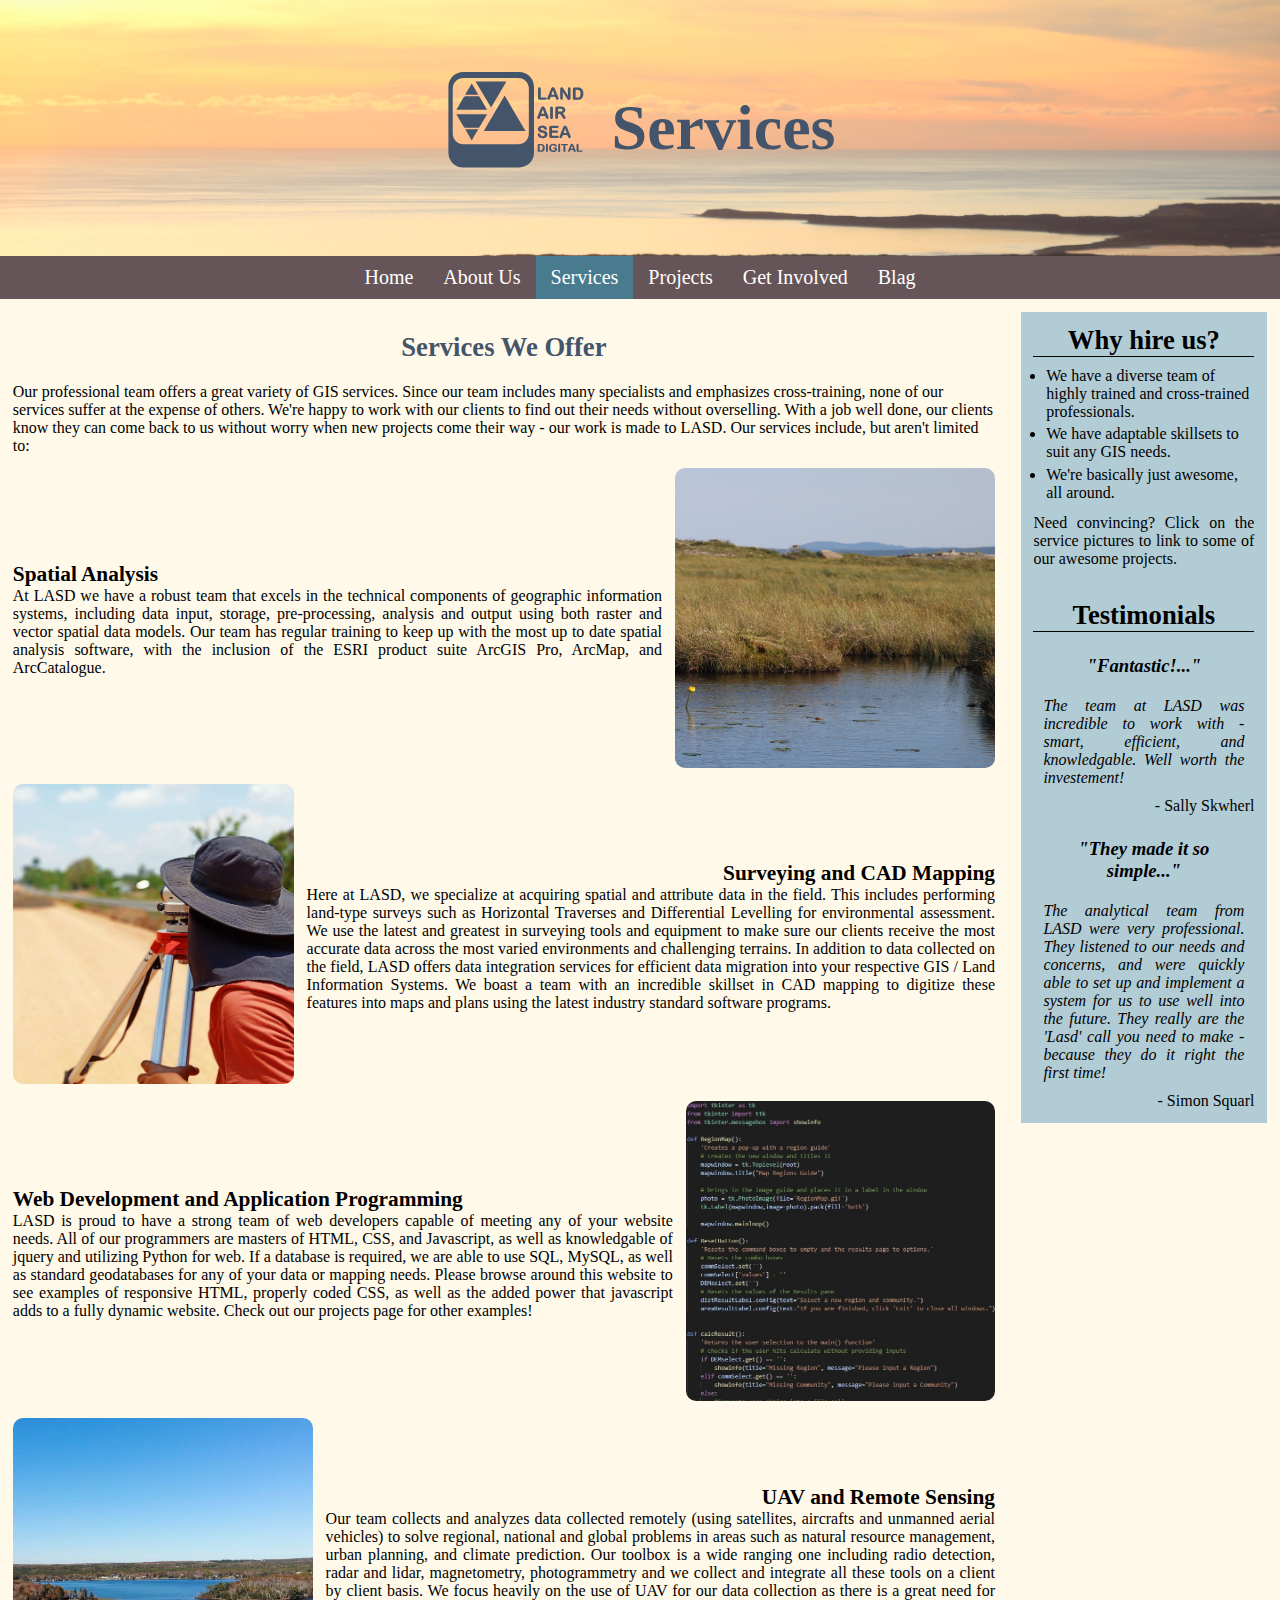
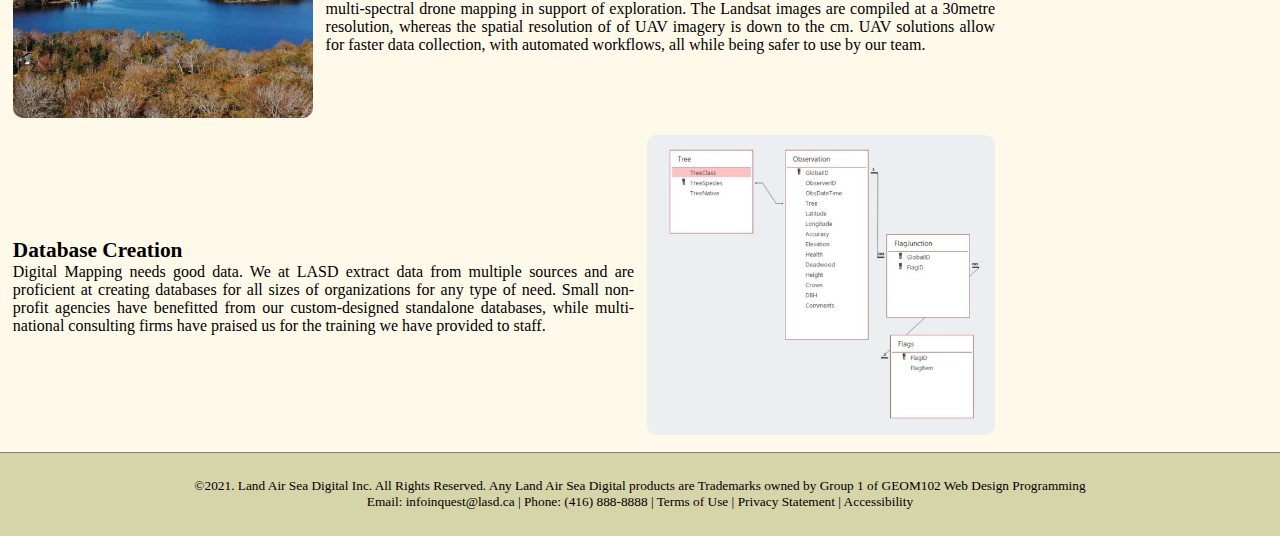
<file: services.html>
<!DOCTYPE html>
<html lang="en"> <!-- SV 11-23 added english language-->
    <head>
        <meta name="viewport" content="width=device-width, initial-scale=1.0"><!--AH 11-14 Responsive onto it all -->
        <meta charset="UTF-8"> <!-- SV 11-23 added character encoding set-->
        <title>LASD - Services</title> <!-- SV 11-25 -->   
        <link rel="stylesheet" href="css/stylesMain.css"> <!-- CP 11-14 -->
        <!-- Just placing link here for convenience https://jarlo72.github.io/a3web/template.html JD 11-16-->
    </head>
    <!--
        Stephen 11-14 - Before we get into things, a brief style guide reminder.
        Comments for communication use your full name, like in this one.
        For comments that need to stick around through the submission, initial and date.
        Please initial and date if you modify someone else's code, unless it's very minor.

        When using this template to create subpages, remember:
        USE SEMANTIC HTML.
        Change the <title> above.
        If you need to modify the CSS of an element for your page (ie, <h1>) make sure you
        use a Class or ID for it, so you don't break everyone else's page!

        Oh, also, for each new page you get to delete all the comments from here - they only
        apply to the template doc, not your individual page.
    -->
    <body>
        <header>
            <figure> <!--JD 11-17 - logo semantic element in header-->
                <a class=deadlink href="index.html">
                <img src="images/headerimages/logo_v2.svg" alt="LASD logo" style="max-height:100%;" id="logo"></a>
            </figure>
            <h1>Services</h1>
        </header>

        <nav class="topnav" id="myTopnav"> <!-- SV 12-02 - modifications for the hamburger menu-->
            <a href="index.html">Home</a> 
            <a href="AboutUs.html">About Us</a> 
            <a class="active" href="services.html">Services</a>
            <a href="projects.html">Projects</a>
            <a href="GetInvolved.html">Get Involved</a> 
            <a href="blag.html">Blag</a>
            <a href="javascript:void(0);" class="icon" onclick="navFunction()"> <!-- SV 12-02 - Hamburger menu icon thingy as per https://www.w3schools.com/howto/howto_js_topnav_responsive.asp-->
                &#9776; <!-- thanks to https://webdesign.tutsplus.com/tutorials/7-non-raster-approaches-for-making-the-hamburger-menu-icon-cms-21686 for the UTF reference code & idea-->
              </a>
        </nav> 

        <main>
            <section>
                <!-- Fun intro write-up -->
                <h2 class="blagtitle">Services We Offer</h2>
                <p>Our professional team offers a great variety of GIS services. Since our team includes many specialists and emphasizes
                    cross-training, none of our services suffer at the expense of others. We're happy to work with our clients to find
                    out their needs without overselling. With a job well done, our clients know they can come back to us without worry
                    when new projects come their way - our work is made to LASD. Our services include, but aren't limited to:

                
                <!-- SV did the HTML, Gabby did the content -->
                <article class="serve leftText">
                    <div class="textZone">
                        <h3>Spatial Analysis</h3>
                        <p>At LASD we have a robust team that excels in the technical components of geographic information systems, including
                            data input, storage, pre-processing, analysis and output using both raster and vector spatial data models. Our team
                            has regular training to keep up with the most up to date spatial analysis software, with the inclusion of the ESRI
                            product suite ArcGIS Pro, ArcMap, and ArcCatalogue.</p>
                    </div>
                    <figure class="picBox">
                        <!-- SV-12-08 - link to relevant project on project page -->
                        <a href="projects.html#spatialProj">
                            <img src="images/servicesimages/pond2.jpg" alt="Pond" class="picSet">
                        </a>
                    </figure>
                </article>

                <!-- SV did the HTML, Jon did the content -->
                <article class="serve rightText">
                    <div class="textZone">
                        <h3 class>Surveying and CAD Mapping</h3>
                        <p>Here at LASD, we specialize at acquiring spatial and attribute data in the field. This includes performing land-type surveys such as
                        Horizontal Traverses and Differential Levelling for environmental assessment. We use the latest and greatest in surveying tools and 
                        equipment to make sure our clients receive the most accurate data across the most varied environments and challenging terrains. In 
                        addition to data collected on the field, LASD offers data integration services for efficient data migration into your respective GIS 
                        / Land Information Systems. We boast a team with an incredible skillset in CAD mapping to digitize these features into maps and plans 
                        using the latest industry standard software programs.</p>
                    </div>
                    <figure class="picBox">
                        <!-- SV-12-07 - link to relevant project on project page -->
                        <a href="projects.html#surveyProj">
                            <img src="images/servicesimages/SurveyingServicePicJMD.PNG" alt="Surveying" class="picSet">
                        </a>
                    </figure>
                </article>

                <!-- SV did the HTML and the content -->
                <article class="serve leftText">
                    <div class="textZone">
                        <h3>Web Development and Application Programming</h3>
                        <p>LASD is proud to have a strong team of web developers capable of meeting any of your website needs. All of our programmers are masters of HTML, CSS, and Javascript,
                            as well as knowledgable of jquery and utilizing Python for web. If a database is required, we are able to use SQL, MySQL, as well as standard geodatabases for
                            any of your data or mapping needs. Please browse around this website to see examples of responsive HTML, properly coded CSS, as well as the added power that 
                            javascript adds to a fully dynamic website. Check out our projects page for other examples!
                        </p>
                    </div>
                    <figure class="picBox">
                        <!-- SV-12-07 - link to relevant project on project page -->
                        <a href="projects.html#codeProj">
                            <img src="images/servicesimages/HumanBeaverCode.jpg" alt="Python Code" class="picSet">
                        </a>
                    </figure>
                </article>
                
                <!-- SV did the HTML, Amanda did the content -->
                <article class="serve rightText">
                    <div class="textZone">
                        <h3>UAV and Remote Sensing</h3>
                        <p>Our team collects and analyzes data collected remotely (using satellites, aircrafts and unmanned aerial vehicles) to solve regional, 
                            national and global problems in areas such as natural resource management, urban planning, and climate prediction. Our toolbox is a 
                            wide ranging one including radio detection, radar and lidar, magnetometry, photogrammetry and we collect and integrate all these tools
                             on a client by client basis. We focus heavily on the use of UAV for our data collection as there is a great need for multi-spectral drone 
                             mapping in support of exploration. The Landsat images are compiled at a 30metre resolution, whereas the spatial resolution 
                             of of UAV imagery is down to the cm. UAV solutions allow for faster data collection, with automated workflows, all while being safer to use by our team.  </p>
                    </div>
                    <figure class="picBox">
                        <!-- SV-12-07 - link to relevant project on project page -->
                        <a href="projects.html#droneProj">
                            <img src="images/drone/mirasq2.jpg" alt="Drone Image of a Lovely Lake" class="picSet">
                        </a>
                    </figure>
                </article>
                
                <!-- SV did the HTML, Christie did the content -->
                <article class="serve leftText">
                    <div class="textZone">
                        <h3>Database Creation</h3>
                        <p>Digital Mapping needs good data.  We at LASD extract data from multiple sources and are proficient at creating databases for all sizes of organizations 
                        for any type of need.  Small non-profit agencies have benefitted from our custom-designed standalone databases, while multi-national consulting firms have praised
                        us for the training we have provided to staff.</p>
                    </div>
                    <figure class="picBox">
                        <!-- SV-12-08 - link to relevant project on project page -->
                        <a href="projects.html#fatherbaseProj">
                            <img src="images/servicesimages/Database.jpg" alt="Access DB" class="picSet">
                        </a>
                    </figure>
                </article>

            </section>

            <!-- Sidebar for some self-promotion -->
            <aside class=serviceSidebar>
                <h2 class='underlineTitle'>Why hire us?</h2>
                    <ul>
                        <li>We have a diverse team of highly trained and cross-trained professionals.</li>
                        <li>We have adaptable skillsets to suit any GIS needs.</li>
                        <li>We're basically just awesome, all around.</li>
                    </ul>
                    <p id="hideSmall">Need convincing? Click on the service pictures to link to some of our awesome projects.</p>

                <h2 id="giveMeMoreSpace" class='underlineTitle'>Testimonials</h2> <!-- These are 100% legit. Definitely from real, human clients. Not Sean's cousins at all. -->
                <h4 class="officeDesc">"Fantastic!..."</h4>
                    <p class="officeDesc">The team at LASD was incredible to work with - smart, efficient, and knowledgable. Well worth the investement!</p>
                    <p class="rightP"> - Sally Skwherl</p>
                <h4 class="officeDesc">"They made it so simple..."</h4>
                    <p class="officeDesc">The analytical team from LASD were very professional. They listened to our needs and concerns, and were quickly able to set up
                        and implement a system for us to use well into the future. They really are the 'Lasd' call you need to make - because they
                        do it right the first time!</p>
                    <p class="rightP"> - Simon Squarl</p>
            </aside>
        </main>

        <footer> <!-- JD 11-15 - Inspired by content-based websites which often state the creator's name, affiliate links, etc. Semantic element, footer-->
            <p class="footernotes">&#169;2021. Land Air Sea Digital Inc. All Rights Reserved. Any Land Air Sea Digital products are Trademarks owned by Group 1 of GEOM102 Web Design Programming</p>
            <p class="footernotes">Email: <a class=deadlink>infoinquest@lasd.ca</a> | Phone: <a class=deadlink>(416) 888-8888</a> | <a class=deadlink>Terms of Use</a> | <a class=deadlink>Privacy Statement</a> | <a class=deadlink>Accessibility</a></p>
        </footer>

        <script src="js/morningJava.js"></script> <!-- SV 12-02 - mod 12-06 - updated to single JS file for all coffee drinkers-->

    </body>
</html>
</file>
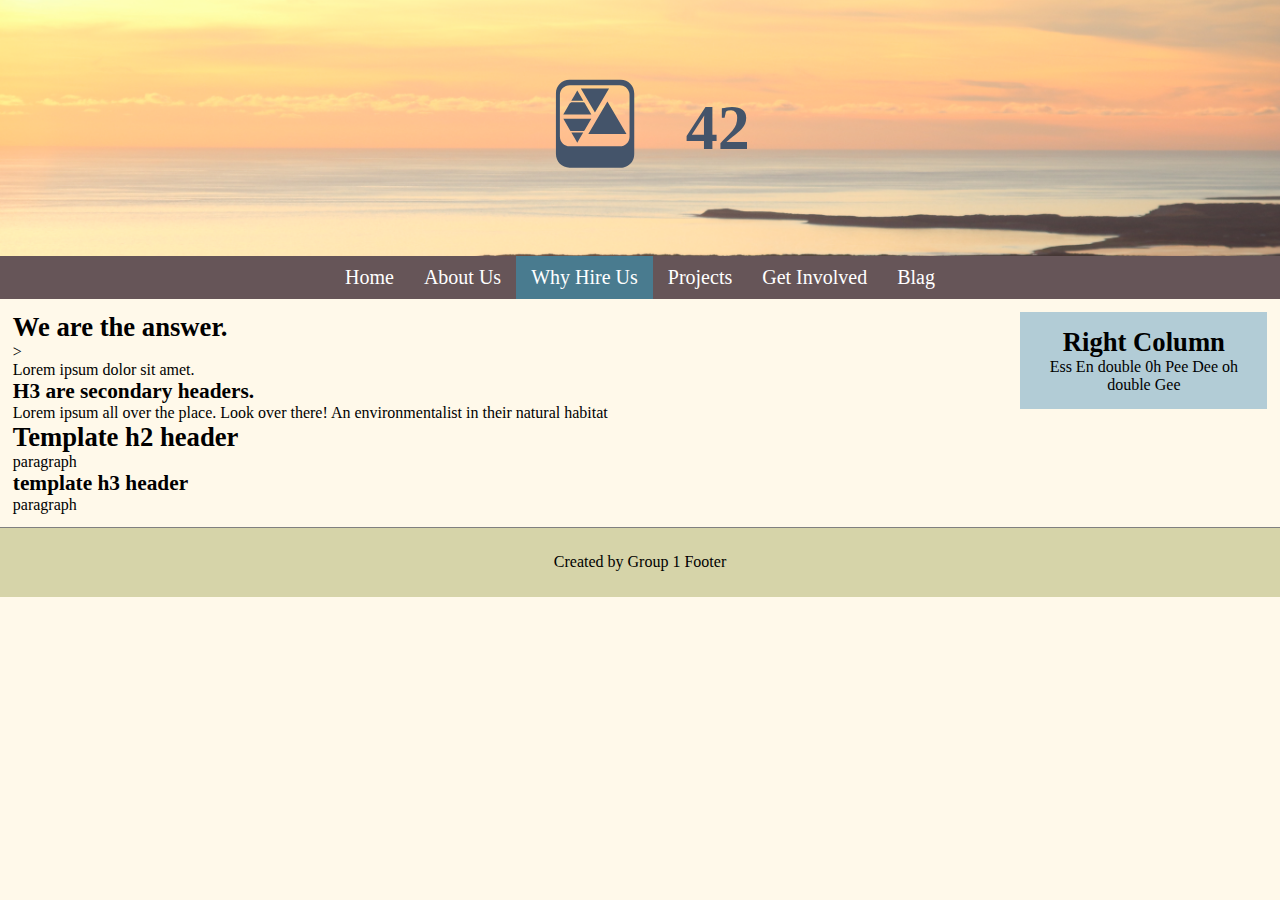
<file: template.html>
<!DOCTYPE html>
<html lang="en"> <!-- SV 11-23 added english language-->
    <head>
        <meta name="viewport" content="width=device-width, initial-scale=1.0"><!--AH 11-14 Responsive onto it all -->
        <meta charset="UTF-8"> <!-- SV 11-23 added character encoding set-->
        <title>Group 6 Page Template</title> <!--SV 11-14-->   
        <link rel="stylesheet" href="css/stylesMain.css"> <!-- CP 11-14 -->
        <!-- Just placing link here for convenience https://jarlo72.github.io/a3web/template.html JD 11-16-->
    </head>
    <!--
        Stephen 11-14 - Before we get into things, a brief style guide reminder.
        Comments for communication use your full name, like in this one.
        For comments that need to stick around through the submission, initial and date.
        Please initial and date if you modify someone else's code, unless it's very minor.

        When using this template to create subpages, remember:
        USE SEMANTIC HTML.
        Change the <title> above.
        If you need to modify the CSS of an element for your page (ie, <h1>) make sure you
        use a Class or ID for it, so you don't break everyone else's page!

        Oh, also, for each new page you get to delete all the comments from here - they only
        apply to the template doc, not your individual page.
    -->
    <body>
        <header>
            <figure id="logo"> <!--JD 11-17 - logo semantic element in header-->
                <img src="images/headerimages/logo.svg" style="height:94px;width:130px;" alt="LASD logo" style="max-width:100%;height:auto;">
            </figure>
            <h1>42</h1> <!-- SV 11-23 - added the actual title-->
        </header>

        <nav class="topnav" id="myTopnav"> <!-- SV 12-02 - modifications for the hamburger menu-->
            <a href="index.html">Home</a> 
            <a href="#About ">About Us</a> 
            <a class="active" href="services.html">Why Hire Us</a>
            <a href="projects.html">Projects</a>
            <a href="GetInvolved.html">Get Involved</a> 
            <a href="blag.html">Blag</a>
            <a href="javascript:void(0);" class="icon" onclick="navFunction()"> <!-- SV 12-02 - Hamburger menu icon thingy as per https://www.w3schools.com/howto/howto_js_topnav_responsive.asp-->
                &#9776; <!-- thanks to https://webdesign.tutsplus.com/tutorials/7-non-raster-approaches-for-making-the-hamburger-menu-icon--cms-21686 for the UTF reference code & idea-->
              </a>
        </nav> 

        <main>          <!--SV 11-14 - set up a container for the columns; mod 12-01 - moved to fix the navbar --><!--AH Swoops in for the fancy award of the year-->
            <section>
                <article>
                    <h2>We are the answer.</h2><!--Stephen 11/15-->>
                        <p>Lorem ipsum dolor sit amet.</p>
                    <h3>H3 are secondary headers.</h3> <!-- Stephen 11/15 - I tab in the headers to help me visuallize the web heirarchy
                         but it's not actually required, if you find it annoying I can stop.-->
                        <p>Lorem ipsum all over the place. Look over there! An environmentalist in their natural habitat</p>
                </article>

                <article> <!--AH 11-14 - sections are used across the entire width of the columns, but could be
                            incorporated into the columns if that seems best. They are the recommended way to
                            add sub-pages. -->
                    <h2>Template h2 header</h2> <!--SV 11-07 - filler for the template -->
                        <p>paragraph</p>
                        <h3>template h3 header</h3>
                            <p>paragraph</p>
                </article>
            </section>
            <aside><!--AH 11-14 - adds the right column -->
                <h2>Right Column</h2>
                    <p> Ess En double 0h Pee Dee oh double Gee</p>
            </aside>
        </main>

        <footer> <!-- JD 11-15 - Inspired by content-based websites which often state the creator's name, affiliate links, etc. Semantic element, footer-->
            <p>Created by Group 1 Footer</p>
        </footer>

        <script src="js/morningJava.js"></script> <!-- SV 12-02 - mod 12-06 - updated to single JS file for all coffee drinkers-->
    </body>
</html>
</file>
<file: css/stylesMain.css>
/*
    Stephen 11-14 - Before we get into things, a brief style guide reminder.
    Comments for communication use your full name, like in this one.
    For comments that need to stick around through the submission, initial and date.
    Please initial and date if you modify someone else's code, unless it's very minor.

    If you need to modify the CSS of an element for your page (ie, <h1>) make sure you
     use a Class or ID for it, so you don't break everyone else's page!
*/
    
* { /* SV - settings for every possible element on the page */
    font-family: 'Tahoma', 'Sans-seriff';
    margin:0;
    box-sizing: border-box; /*SV 11-14 - as per w3schools, changes calculation of total size of elements to give better CSS control */
}


/* --------- Colour pallette -------- */
/*-- GR 11-22 Colour Palette fom Adobe Color https://color.adobe.com/create/color-wheel
TRIAD 2: mauve #8F787C sand #D6D4A9 pink #D6BFC3 grey-blue #B2CCD6 blue #497B8F --*/


/* -------------- element settings -------------- */

h1 { /* CP, moved to new tag 11-14 by SV */
    font-size: 5vw;
    margin-left: 2vw;
    color: #44546A; /* SV 11-23 */
}
h2 { /* SV 11-23 */
    font-size: 20pt;
}
h3 { /* SV 11-23 */
    font-size: 16pt;
    float: none;
}
h4 {
    font-size: 14pt;
}
h5 { /* SV 11-23 */
    font-size: 10pt;
    float: none;
}
p { /* SV 11-23 */
    font-size: 12pt;
}

/* -------------- section settings -------------- */

body {
    background-color: #fff9ea;
}
header { /* SV 11-14 - a modification of AH's work for our header info*/
    /* 11-22 GR colour palette */
    /* background-color:  #497B8F; */
    background-image: url("../images/headerimages/sunset.JPG");
    height: 20vw;
    background-size: cover;
    background-position: 50% 30%;
    background-repeat: no-repeat; /* SV 11-23 background image and details added for header graphic */
    padding:15px;
    font-size: 4em;
    display: flex; /* SV 11-23 - as per https://www.w3schools.com/css/css3_flexbox.asp */
    flex-flow: row wrap;
    justify-content: center;
    align-items: center;
}
#logo { /* JD 12-02 logo styling to be consistent on all pgs. */
    height: 8vw; 
}

#slogan { /* JD 12-02 Using flexbox to allow slogan underneath title */
    color: #44546a; 
    font-style:italic;
    align-items: center;
    display: flex;
    justify-content: center;
    font-size: 0.4em;
}

.quote{ /* JD 12-08 Quotation styling */
    padding: 25px;
    color: black;
    text-align: center;
    font-style: italic;
    font-weight: bold;
    font-size: 1.25em;
}

.bold{
    font-weight: bold;
}

nav { /* CP - modified SV 11-14 - Changed the width as part of moving <nav> from the top to the left */
    font-size: 12pt;
    background-color: #665558;     /* GR 11-22 colour palette */
    overflow: hidden; /* SV 12-02 - as per https://www.w3schools.com/howto/howto_js_mobile_navbar.asp */
}
nav a { /* CP */
    float: left;
    display: block;
    color: white; 
    text-align: center;
    padding: 10px;
    transition: all .3s ease;
    text-decoration: none; /* SV 12-02 - get rid of those annoying underlines */
} 
nav a:hover { /* CP */
    background-color: #D6BFC3; /* GR 11-22 colour palette */
}          
nav a.active { /* CP */
    background-color: #497B8F; /* GR 11-22 colour palette  */
}
nav a:not(:first-child) {
    display: none;
}
nav a.icon {
    float: right;
    display: block;
}
.topnav.responsive {
    position: relative;
}
.topnav.responsive a.icon {
    position: absolute;
    right: 0;
    top: 0;
}
.topnav.responsive a {
    float: none;
    display: block;
    text-align: left;
}

main { /* SV 11-23 - sets up flexbox, to simplify positioning of everything. Removed all previous float and positioning items. */
    display: flex;
    flex-flow: column nowrap;
    justify-content: flex-start;
}

section { /* SV - 11-23 - aligns subsequent sections to the column format consistent with main */
    margin: 1vw;
    order: 1;
    flex: 80vw;
    display: flex;
    flex-direction: column;
}

aside { /* AH - modified 11-14 by SV - sets <aside> to stay to the right of main - on the far right of the page */
    background-color: #B2CCD6; /* GR 11-22 colour palette */  
    padding: 15px;
    margin: 1vw;
    text-align: center;
    order: 2;
    flex: 20vw;
}
.projects{
    text-align: center;   
}
footer { /* JD 11-15 - footer formatting sourced from https://www.w3schools.com/cssref/pr_class_clear.asp */
    background-color: #D6D4A9;
	border-top: 1px solid gray;
	text-align: center;
	padding: 2vw;
	position: static;
    bottom: 0;
}

.footernotes {
    font-size: 10pt;
}
.deadlink { /* JD 12-06 styling leads to hover effect below  */
	color: black;
	text-decoration:none;
}    
.deadlink:hover { /* JD 12-06 Creates the appearance of a clickable link, regardless if it does anything or not  */
	text-decoration: underline;
    cursor:pointer;
} 
.source {
    font-size: 10pt;
    font-style: italic;
    padding: 5px;
}

/* -------------- Landing (index) Page Styling -------------- */ 

#landingPic {
    background-image: url("../images/headerimages/oceancliff.JPG");
    height: 50vw;
    background-size: cover;
    background-position: 50% 30%;
    background-repeat: no-repeat; /* SV 11-23 background image and details added for header graphic */
    display: flex; /* SV 11-23 - as per https://www.w3schools.com/css/css3_flexbox.asp */
    flex-flow: row wrap;
    justify-content: center;
}

#landingText {
    font-weight: bold;
    text-align: center;
    font-size: 1.5vw;
    padding-top: 4%;
    padding-left: 15%;
    padding-right: 15%;
    color: white;
    background-color: black;
    opacity: 0.6;
    width: 100%;
    height: 20%;
}

.landingTitle {
    text-align: center;
    margin-top: 20px;
}


/* -------------- Blag Page Styling -------------- */ 

/* GR 11-25 center align blag page title */
.blagtitle{
    text-align: center;
    margin-top:20px;
    margin-bottom:20px;
    color: #44546A;;
}

/* Inspiration for blag design SOURCE: https://www.worldwildlife.org/blogs  */
/* GR 12-03 Style individual blags in cards CSS SOURCE: https://www.w3schools.com/howto/howto_css_profile_card.asp*/ 
div.card {
    box-shadow: 0 4px 8px 0 rgba(0, 0, 0, 0.2);
    max-width: 90%;
    margin: 20px;
    text-align: left;
    font-family: arial;
    background-color:white;
}
/* set the main title of the blag to have margin in div.card */
h3.blags{
    margin:10px
}
/* GR 12-03 set the sub-title including author name and date of the blag to have margin consistent margin like h3.blags and change text colour */
.subtitle {
    color: #3b5d8d;
    margin: 10px;
}
/* GR 12-03 include margin for summary */
summary.blags {
      margin:10px;
}

/* GR 12-03 include margin for text elements in summary */
p.Blags {
    margin:20px;
}

/* GR 06-12 Styling for the blag aside */

/* GR 06-12 Header styling consistent with other pages with underline and margin space after header */
h4.BlagAside {
    text-decoration: underline;
    margin-bottom: 10px;
}
/* GR 06-12 styling for link button to About Us page */
.authorp{
    margin-top: 10px
}

/* Meet the author link to About us page, create button appearance with colour */
.author {
    background-color:  #665558;
    color: white;
    text-decoration: none;
    padding: 5px;
}
/* Meet the author link to 'About Us' page styling hover colour */
.author:hover {
    background-color: #8F787C;
}
/* Style blag titles to the left with a margin to make blag division clear*/
.library{
    text-align: left;
    margin: 5px;
    color: black;
}
/* style the bookmark links to have circle bullet indication each blag */
.library{
    list-style-type: circle;
}
#blagaside { /* GR 12-08 - using flexbox to organize aside content, use ID to make aside wider than in other pages */
    position: sticky;
    position: -webkit-sticky; /* to make it work in Safari, for all those Mac nerds */
    top: 0;
    align-self: flex-start; /* This is to make it work with our flexbox layout; thanks to https://newbedev.com/my-position-sticky-element-isn-t-sticky-when-using-flexbox */
    min-width: 30%;
}   
/* -------------- Services Page Styling -------------- */

/* SV 12-01 - Stole the centre titling from Blag Page */

.serve {                /* SV 12-01 - Sets the aside so that the text will centre on the image, or vise-versa depending on screen size */
    display: flex;      /* SV 12-01 - Also establishes the container to flexbox for future formatting */
    height:max-content;
    align-items: center;
    margin-top: 10vw;
}
.serve p {              /* SV 12-01 - the text looks nicer when it lines up on both edges */
    text-align:justify;
}
.serve:first-child {    /* SV 12-01 - Removes the spacing on the first element so we don't get weird gaps */
    margin-top: 0;
    padding-top: 0;
}
.picBox {               /* SV 12-01 - Sets the image width for the page at any resolution, but hides it for small screens */
    width: 30vw;
    display: none;
}
.picSet {               /* SV 12-01 - Setting the image max-sizing, which also controls the article size on large screens, and rounds the corners*/
    max-width: 28vw;
    max-height: 300px;
    border-radius: 10px;
}
.leftText {             /* SV 12-01 - Left-aligned sections use default attributes */
    flex-direction: row;
}
.rightText {            /* SV 12-01 - Attributes for right-aligned sections: */
    flex-direction: row-reverse;
}
.rightText h3 {
    text-align: right;
}
.serviceSidebar {       /* SV 12-08 Attributes for the sidebar */
    padding: 1vw;   
}
.serviceSidebar ul {    /* SV 12-08 - Positions the list within the sidebar */
    padding: 0;
    padding-left: 1vw;
}
.serviceSidebar li {    /* SV 12-08 - Lines up the list in an orderly fashion */
    text-align: left;
    margin-top: 0.5vh;
}
.serviceSidebar p {     /* SV 12-08 - widen the testimonial text */
    text-align: justify;
}
#giveMeMoreSpace {      /* SV 12-08 - Move the testimonials down a bit to reduce crowding */
    margin-top: 2.5vw;
}
.serviceSidebar h4 {    /* SV 12-08 - Space out the testimonials */
    margin-top: 1vw;
}
p.rightP {              /* SV 12-08 - override the widening, move the signatures to the right */
    text-align: right;
}
#hideSmall {            /* SV 12-08 - hides the references to the photos on small screens, since the photos are hidden */
    display: none;
}

    /* -------------- About Us Page Styling -------------- */

.spacecadetbaby { margin-top: 1vh; } /*AH 12-04 Spacing between paragraphs*/

.spacecadetbig {margin-top: 5vh;}

.folks { /* AH/SV 12-04 - the bio panels to go in rows, wrapping around if made smaller */
    display: flex;
    flex-flow: row wrap;
    justify-content: center;
}
.bio { /* AH/SV 12-04 - sets the bio panels to arrange their contents vertically, full-width on small screens */
    width: 100vw;
    border: 1px solid rgb(20, 56, 34);
    display: flex;
    flex-direction: column;
    text-align: center;
    padding: 5px;
    margin: .5vw;;
}
.justify { /* AH/SV 12-04 - sets the paragraphs to justify instead of centre */
    text-align: justify;
}


/* CP  -------------- Projects Page Styling  -------------- */
/* CP - Based heavily on Services Page Styling.  Order reversed */

#ProjectsAside { /* CP  - Overriding styling for the aside box to allow for bullets */
    padding: 15px;
    text-align: left;
    order: 2;
    flex: 20vw;
}
.contactheaders { /* CP - to centre the title in the aside box */
    margin-top: 10px;
    text-align: center;
    padding:5px;
}
article.rightText h5 { /* CP - to have right-aligned text for the articles*/
    text-align: right;
}

/* ---------------- JD 12-05 Get Involved Styling ------------------- */

#ConWithUs { /* JD 12-06 - Overriding styling for the aside box to fit more content */
    padding: 15px;
    margin-left: 0;
    text-align: center;
    order: 2;
    flex: 20vw;
    min-width: 35%;
}

.intropara { /* JD 12-07 - Different styling first first paragraph in subpage for distinction */
    padding-top:15px;
    padding-bottom:15px;
}

.joblink { /* JD 12-06 - Inspired from actual career pages where jobs links are in boxes */
    background-color: rgb(64, 66, 85);
    color: white;
    padding: 10px 20px;
    text-align: center;
    text-decoration: none;
    display: inline-block;
  }

  .joblink:hover { /* JD 12-06 - Link is highlighted over hover to simulate interaction */
    background-color:  rgb(19, 19, 20);
    cursor:pointer;
  }

  .jobwrap { /* JD 12-06 - using flexbox to organize the job link boxes */
    padding-top: 5px;
    display: flex;
    flex-flow: row wrap;
    justify-content: center;
    align-items: center;
    row-gap: 10px;
    column-gap: 15px;
    min-width: 50%;
}

.underlineTitle { /* JD 12-06 - underlining titles (h3) for visual appeal and organization. could be used for titles in other pages */
    border-bottom: 1px solid black;
    margin-bottom: 10px;
}

.getinvolvedElement1 { /* JD 12-06 - minor spacing formatting specific to this page */
    padding: 10px;
}

.getinvolvedElement2 { /* JD 12-06 - minor spacing formatting specific to this page to override other styles */
    padding-top: 10px;
    padding-bottom: 5px;
    margin: 0;
}

.selfie { /* JD 12-07 - Image styling for this specific section */
    width: 100%;
    border-radius: 10px;
}

.contactInfo { /* JD 12-06 - using flexbox to display contact info appropriately with size of screen */
    padding-top: 5px;
    display: flex;
    flex-flow: row wrap;
    justify-content: space-evenly;
    align-items: center;
    row-gap: 10px;
    column-gap: 15px;
    min-width: 50%;
}

.contactheaders { /* JD 12-06 - minor formatting for contact info in aside */
    margin-top: 10px;
    padding:5px;
}

.officeDesc { /* JD 12-06 - minor text styling for info in aside */
    padding: 10px;
    font-style: italic;
}

/* ------------- JD - 12-07 - End of GetInvolved Styling ------------------------------------ */

@media screen and (min-width: 800px) {
    main {
        flex-direction: row;
        }
        /* SV - 12-02 - added hamburger menu; moved small-page styles down to here */
    nav { /* CP - modified SV 11-14 - Changed the width as part of moving <nav> from the top to the left */
        display: flex;
        flex-direction: row;
        justify-content: center;
        font-size: 12pt;
        overflow: hidden; /* SV 12-02 - as per https://www.w3schools.com/howto/howto_js_mobile_navbar.asp */
    }
    nav a { /* CP mod SV 12-01 - adjusts size of nav bar when screen size increases */
        color: white; 
        text-align: center;
        padding: 10px;
        transition: all .3s ease;
        text-decoration: none; /* SV 12-02 - get rid of those annoying underlines */
        font-size: 15pt;
        padding-left: 15px;
        padding-right: 15px;    
    }
    nav a:hover { /* CP */
        background-color: #8F787C; /* GR 11-22 colour palette */
    }          
    nav.active { /* CP */
        background-color: #497B8F; /* GR 11-22 colour palette  */
    }
    nav a:not(:first-child) {     /* SV 12-02 - overrides the small-screen hiding of the menu */
        display: inherit;
    }
    nav a.icon {     /* SV 12-02 - overrides the line above this one, for the hamburger only */
        display: none;
    }
    aside {
        position: sticky;
        position: -webkit-sticky; /* to make it work in Safari, for all those Mac nerds */
        top: 0;
        align-self: flex-start; /* This is to make it work with our flexbox layout; thanks to https://newbedev.com/my-position-sticky-element-isn-t-sticky-when-using-flexbox for fixing the damn thing */
        max-height:100vh;   /* JD 12-08, moved here by SV to apply to all asides, as necessary */
        overflow: auto;     /* these two elements set a scroll bar if the aside becomes longer than the visible screen */

    }
    /* ---------- Services styling for large pages ---------- */
    .serve {
        margin-top: 1vw;
    }
    .picBox { /* displays the images on the services page when the screen is large */
        display: block;
    }
    .leftText figure { /* when the figure is present, put a margin between the image and the left-side text */
        margin-left: 1vw;
    }
    .rightText figure { /* when the figure is present, put a margin between the image and the right-side text */
        margin-left: 0;
        margin-right: 1vw;
    }
    #hideSmall {
        display: block;
        margin-top: 1vw;
    }

     /* ---------- About Us styling for large pages ---------- */
    .bio { /* AH/SV 12-04 - Sets the width of the bio boxes so that three fit on a larger screen */
        width: 23.5vw;
    }
    .profiles { /* AH/SV 12-04 - sets images to greyscale for bios */
        filter: grayscale(100%);
    }
    .profiles:hover { /* AH/SV 12-04 - bio images switch to colour on mouseover */
        filter: none;
    }
}
</file>
